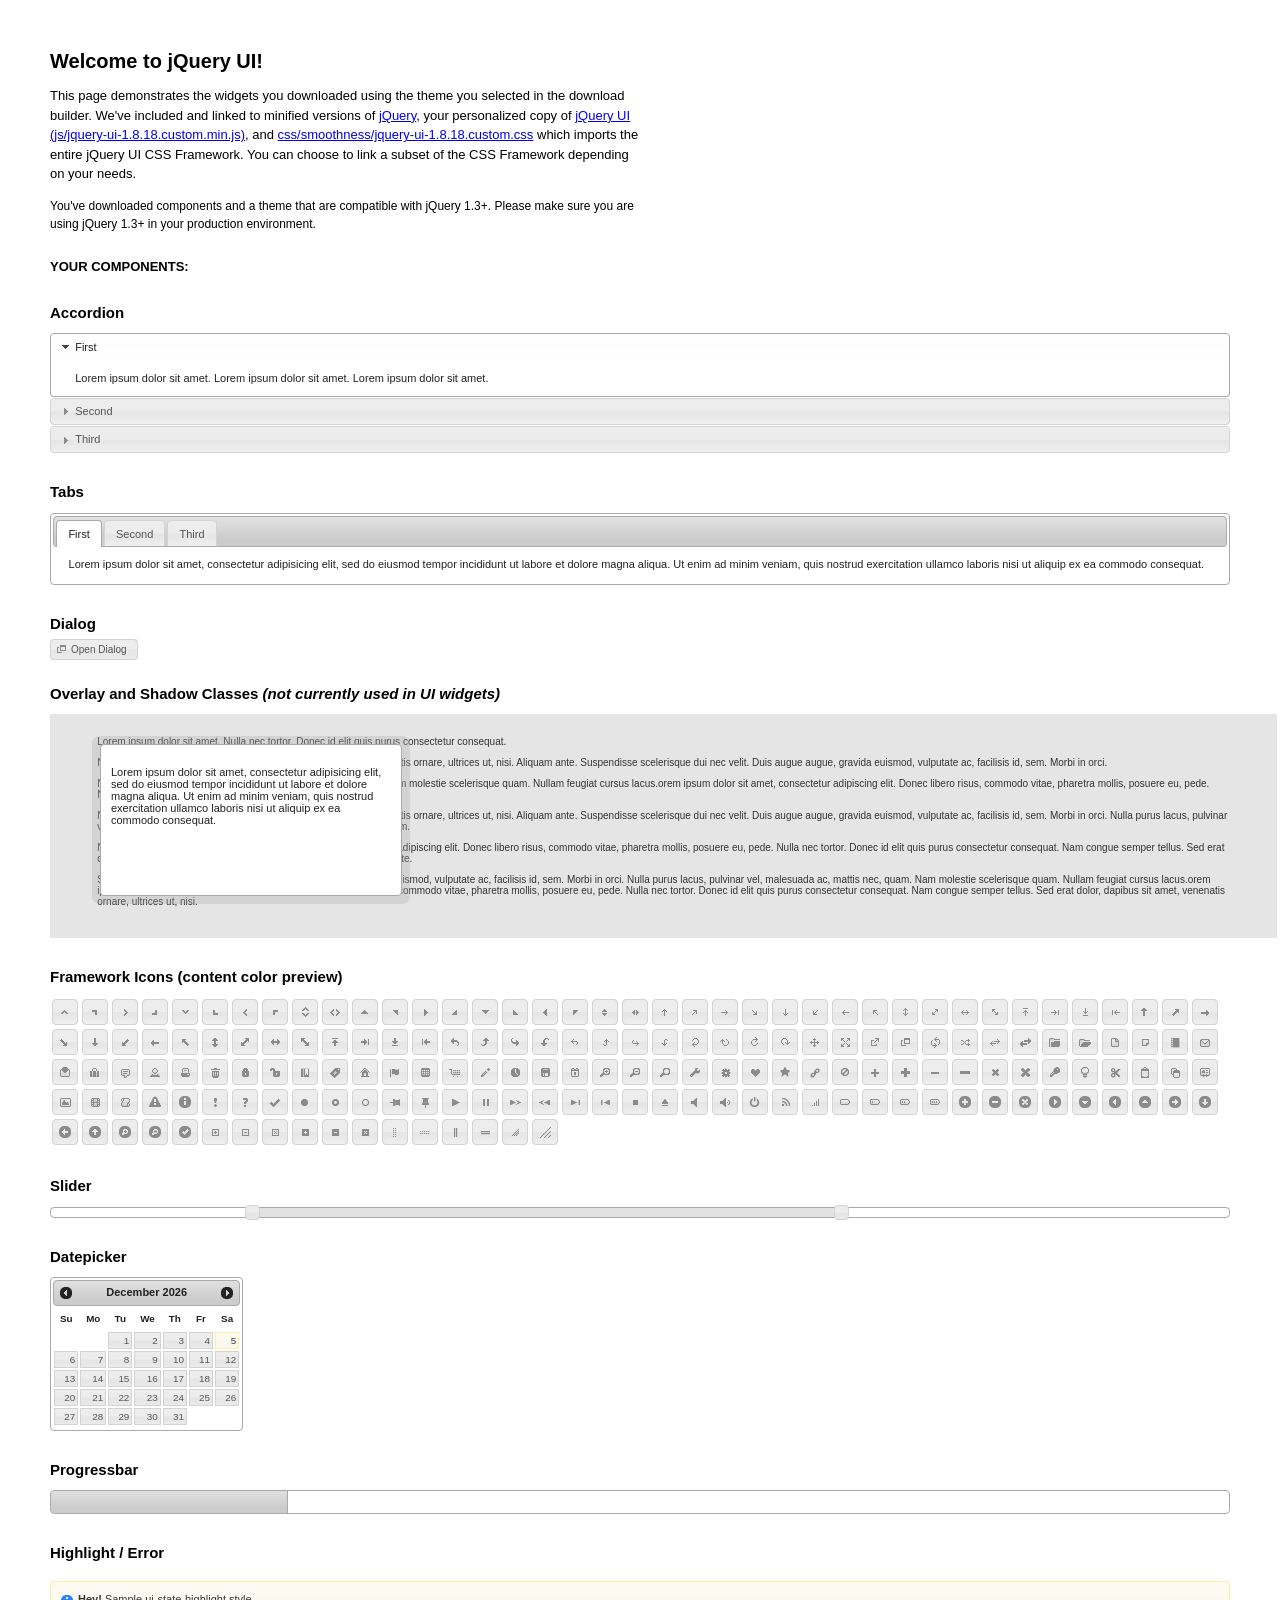
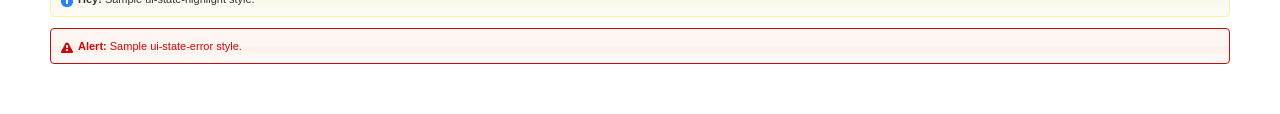
<file: jquery-ui-1.8.18.custom/index.html>
<!DOCTYPE html>

<html>

	<head>

		<meta http-equiv="Content-Type" content="text/html; charset=iso-8859-1" />

		<title>jQuery UI Example Page</title>

		<link type="text/css" href="css/smoothness/jquery-ui-1.8.18.custom.css" rel="stylesheet" />	

		<script type="text/javascript" src="js/jquery-1.7.1.min.js"></script>

		<script type="text/javascript" src="js/jquery-ui-1.8.18.custom.min.js"></script>

		<script type="text/javascript">

			$(function(){



				// Accordion

				$("#accordion").accordion({ header: "h3" });

	

				// Tabs

				$('#tabs').tabs();

	



				// Dialog			

				$('#dialog').dialog({

					autoOpen: false,

					width: 600,

					buttons: {

						"Ok": function() { 

							$(this).dialog("close"); 

						}, 

						"Cancel": function() { 

							$(this).dialog("close"); 

						} 

					}

				});

				

				// Dialog Link

				$('#dialog_link').click(function(){

					$('#dialog').dialog('open');

					return false;

				});



				// Datepicker

				$('#datepicker').datepicker({

					inline: true

				});

				

				// Slider

				$('#slider').slider({

					range: true,

					values: [17, 67]

				});

				

				// Progressbar

				$("#progressbar").progressbar({

					value: 20 

				});

				

				//hover states on the static widgets

				$('#dialog_link, ul#icons li').hover(

					function() { $(this).addClass('ui-state-hover'); }, 

					function() { $(this).removeClass('ui-state-hover'); }

				);

				

			});

		</script>

		<style type="text/css">

			/*demo page css*/

			body{ font: 62.5% "Trebuchet MS", sans-serif; margin: 50px;}

			.demoHeaders { margin-top: 2em; }

			#dialog_link {padding: .4em 1em .4em 20px;text-decoration: none;position: relative;}

			#dialog_link span.ui-icon {margin: 0 5px 0 0;position: absolute;left: .2em;top: 50%;margin-top: -8px;}

			ul#icons {margin: 0; padding: 0;}

			ul#icons li {margin: 2px; position: relative; padding: 4px 0; cursor: pointer; float: left;  list-style: none;}

			ul#icons span.ui-icon {float: left; margin: 0 4px;}

		</style>	

	</head>

	<body>

	<h1>Welcome to jQuery UI!</h1>

	<p style="font-size: 1.3em; line-height: 1.5; margin: 1em 0; width: 50%;">This page demonstrates the widgets you downloaded using the theme you selected in the download builder. We've included and linked to minified versions of <a href="js/jquery-1.7.1.min.js">jQuery</a>, your personalized copy of <a href="js/jquery-ui-1.8.18.custom.min.js">jQuery UI (js/jquery-ui-1.8.18.custom.min.js)</a>, and <a href="css/smoothness/jquery-ui-1.8.18.custom.css">css/smoothness/jquery-ui-1.8.18.custom.css</a> which imports the entire jQuery UI CSS Framework. You can choose to link a subset of the CSS Framework depending on your needs. </p>

	<p style="font-size: 1.2em; line-height: 1.5; margin: 1em 0; width: 50%;">You've downloaded components and a theme that are compatible with jQuery 1.3+. Please make sure you are using jQuery 1.3+ in your production environment.</p>	



	<p style="font-weight: bold; margin: 2em 0 1em; font-size: 1.3em;">YOUR COMPONENTS:</p>

		

		<!-- Accordion -->

		<h2 class="demoHeaders">Accordion</h2>

		<div id="accordion">

			<div>

				<h3><a href="#">First</a></h3>

				<div>Lorem ipsum dolor sit amet. Lorem ipsum dolor sit amet. Lorem ipsum dolor sit amet.</div>

			</div>

			<div>

				<h3><a href="#">Second</a></h3>

				<div>Phasellus mattis tincidunt nibh.</div>

			</div>

			<div>

				<h3><a href="#">Third</a></h3>

				<div>Nam dui erat, auctor a, dignissim quis.</div>

			</div>

		</div>

	

		<!-- Tabs -->

		<h2 class="demoHeaders">Tabs</h2>

		<div id="tabs">

			<ul>

				<li><a href="#tabs-1">First</a></li>

				<li><a href="#tabs-2">Second</a></li>

				<li><a href="#tabs-3">Third</a></li>

			</ul>

			<div id="tabs-1">Lorem ipsum dolor sit amet, consectetur adipisicing elit, sed do eiusmod tempor incididunt ut labore et dolore magna aliqua. Ut enim ad minim veniam, quis nostrud exercitation ullamco laboris nisi ut aliquip ex ea commodo consequat.</div>

			<div id="tabs-2">Phasellus mattis tincidunt nibh. Cras orci urna, blandit id, pretium vel, aliquet ornare, felis. Maecenas scelerisque sem non nisl. Fusce sed lorem in enim dictum bibendum.</div>

			<div id="tabs-3">Nam dui erat, auctor a, dignissim quis, sollicitudin eu, felis. Pellentesque nisi urna, interdum eget, sagittis et, consequat vestibulum, lacus. Mauris porttitor ullamcorper augue.</div>

		</div>

	

		<!-- Dialog NOTE: Dialog is not generated by UI in this demo so it can be visually styled in themeroller-->

		<h2 class="demoHeaders">Dialog</h2>

		<p><a href="#" id="dialog_link" class="ui-state-default ui-corner-all"><span class="ui-icon ui-icon-newwin"></span>Open Dialog</a></p>

		

		

		<h2 class="demoHeaders">Overlay and Shadow Classes <em>(not currently used in UI widgets)</em></h2>

		<div style="position: relative; width: 96%; height: 200px; padding:1% 4%; overflow:hidden;" class="fakewindowcontain">

			<p>Lorem ipsum dolor sit amet,  Nulla nec tortor. Donec id elit quis purus consectetur consequat. </p><p>Nam congue semper tellus. Sed erat dolor, dapibus sit amet, venenatis ornare, ultrices ut, nisi. Aliquam ante. Suspendisse scelerisque dui nec velit. Duis augue augue, gravida euismod, vulputate ac, facilisis id, sem. Morbi in orci. </p><p>Nulla purus lacus, pulvinar vel, malesuada ac, mattis nec, quam. Nam molestie scelerisque quam. Nullam feugiat cursus lacus.orem ipsum dolor sit amet, consectetur adipiscing elit. Donec libero risus, commodo vitae, pharetra mollis, posuere eu, pede. Nulla nec tortor. Donec id elit quis purus consectetur consequat. </p><p>Nam congue semper tellus. Sed erat dolor, dapibus sit amet, venenatis ornare, ultrices ut, nisi. Aliquam ante. Suspendisse scelerisque dui nec velit. Duis augue augue, gravida euismod, vulputate ac, facilisis id, sem. Morbi in orci. Nulla purus lacus, pulvinar vel, malesuada ac, mattis nec, quam. Nam molestie scelerisque quam. </p><p>Nullam feugiat cursus lacus.orem ipsum dolor sit amet, consectetur adipiscing elit. Donec libero risus, commodo vitae, pharetra mollis, posuere eu, pede. Nulla nec tortor. Donec id elit quis purus consectetur consequat. Nam congue semper tellus. Sed erat dolor, dapibus sit amet, venenatis ornare, ultrices ut, nisi. Aliquam ante. </p><p>Suspendisse scelerisque dui nec velit. Duis augue augue, gravida euismod, vulputate ac, facilisis id, sem. Morbi in orci. Nulla purus lacus, pulvinar vel, malesuada ac, mattis nec, quam. Nam molestie scelerisque quam. Nullam feugiat cursus lacus.orem ipsum dolor sit amet, consectetur adipiscing elit. Donec libero risus, commodo vitae, pharetra mollis, posuere eu, pede. Nulla nec tortor. Donec id elit quis purus consectetur consequat. Nam congue semper tellus. Sed erat dolor, dapibus sit amet, venenatis ornare, ultrices ut, nisi. </p>

			

			<!-- ui-dialog -->

			<div class="ui-overlay"><div class="ui-widget-overlay"></div><div class="ui-widget-shadow ui-corner-all" style="width: 302px; height: 152px; position: absolute; left: 50px; top: 30px;"></div></div>

			<div style="position: absolute; width: 280px; height: 130px;left: 50px; top: 30px; padding: 10px;" class="ui-widget ui-widget-content ui-corner-all">

				<div class="ui-dialog-content ui-widget-content" style="background: none; border: 0;">

					<p>Lorem ipsum dolor sit amet, consectetur adipisicing elit, sed do eiusmod tempor incididunt ut labore et dolore magna aliqua. Ut enim ad minim veniam, quis nostrud exercitation ullamco laboris nisi ut aliquip ex ea commodo consequat.</p>

				</div>

			</div>

		

		</div>



		

		<!-- ui-dialog -->

		<div id="dialog" title="Dialog Title">

			<p>Lorem ipsum dolor sit amet, consectetur adipisicing elit, sed do eiusmod tempor incididunt ut labore et dolore magna aliqua. Ut enim ad minim veniam, quis nostrud exercitation ullamco laboris nisi ut aliquip ex ea commodo consequat.</p>

		</div>

			

				

				

		<h2 class="demoHeaders">Framework Icons (content color preview)</h2>

		<ul id="icons" class="ui-widget ui-helper-clearfix">

		

		<li class="ui-state-default ui-corner-all" title=".ui-icon-carat-1-n"><span class="ui-icon ui-icon-carat-1-n"></span></li>

		<li class="ui-state-default ui-corner-all" title=".ui-icon-carat-1-ne"><span class="ui-icon ui-icon-carat-1-ne"></span></li>

		<li class="ui-state-default ui-corner-all" title=".ui-icon-carat-1-e"><span class="ui-icon ui-icon-carat-1-e"></span></li>

		

		<li class="ui-state-default ui-corner-all" title=".ui-icon-carat-1-se"><span class="ui-icon ui-icon-carat-1-se"></span></li>

		<li class="ui-state-default ui-corner-all" title=".ui-icon-carat-1-s"><span class="ui-icon ui-icon-carat-1-s"></span></li>

		<li class="ui-state-default ui-corner-all" title=".ui-icon-carat-1-sw"><span class="ui-icon ui-icon-carat-1-sw"></span></li>

		<li class="ui-state-default ui-corner-all" title=".ui-icon-carat-1-w"><span class="ui-icon ui-icon-carat-1-w"></span></li>

		<li class="ui-state-default ui-corner-all" title=".ui-icon-carat-1-nw"><span class="ui-icon ui-icon-carat-1-nw"></span></li>

		<li class="ui-state-default ui-corner-all" title=".ui-icon-carat-2-n-s"><span class="ui-icon ui-icon-carat-2-n-s"></span></li>

		<li class="ui-state-default ui-corner-all" title=".ui-icon-carat-2-e-w"><span class="ui-icon ui-icon-carat-2-e-w"></span></li>

		<li class="ui-state-default ui-corner-all" title=".ui-icon-triangle-1-n"><span class="ui-icon ui-icon-triangle-1-n"></span></li>

		<li class="ui-state-default ui-corner-all" title=".ui-icon-triangle-1-ne"><span class="ui-icon ui-icon-triangle-1-ne"></span></li>

		

		<li class="ui-state-default ui-corner-all" title=".ui-icon-triangle-1-e"><span class="ui-icon ui-icon-triangle-1-e"></span></li>

		<li class="ui-state-default ui-corner-all" title=".ui-icon-triangle-1-se"><span class="ui-icon ui-icon-triangle-1-se"></span></li>

		<li class="ui-state-default ui-corner-all" title=".ui-icon-triangle-1-s"><span class="ui-icon ui-icon-triangle-1-s"></span></li>

		<li class="ui-state-default ui-corner-all" title=".ui-icon-triangle-1-sw"><span class="ui-icon ui-icon-triangle-1-sw"></span></li>

		<li class="ui-state-default ui-corner-all" title=".ui-icon-triangle-1-w"><span class="ui-icon ui-icon-triangle-1-w"></span></li>

		<li class="ui-state-default ui-corner-all" title=".ui-icon-triangle-1-nw"><span class="ui-icon ui-icon-triangle-1-nw"></span></li>

		<li class="ui-state-default ui-corner-all" title=".ui-icon-triangle-2-n-s"><span class="ui-icon ui-icon-triangle-2-n-s"></span></li>

		<li class="ui-state-default ui-corner-all" title=".ui-icon-triangle-2-e-w"><span class="ui-icon ui-icon-triangle-2-e-w"></span></li>

		<li class="ui-state-default ui-corner-all" title=".ui-icon-arrow-1-n"><span class="ui-icon ui-icon-arrow-1-n"></span></li>

		

		<li class="ui-state-default ui-corner-all" title=".ui-icon-arrow-1-ne"><span class="ui-icon ui-icon-arrow-1-ne"></span></li>

		<li class="ui-state-default ui-corner-all" title=".ui-icon-arrow-1-e"><span class="ui-icon ui-icon-arrow-1-e"></span></li>

		<li class="ui-state-default ui-corner-all" title=".ui-icon-arrow-1-se"><span class="ui-icon ui-icon-arrow-1-se"></span></li>

		<li class="ui-state-default ui-corner-all" title=".ui-icon-arrow-1-s"><span class="ui-icon ui-icon-arrow-1-s"></span></li>

		<li class="ui-state-default ui-corner-all" title=".ui-icon-arrow-1-sw"><span class="ui-icon ui-icon-arrow-1-sw"></span></li>

		<li class="ui-state-default ui-corner-all" title=".ui-icon-arrow-1-w"><span class="ui-icon ui-icon-arrow-1-w"></span></li>

		<li class="ui-state-default ui-corner-all" title=".ui-icon-arrow-1-nw"><span class="ui-icon ui-icon-arrow-1-nw"></span></li>

		<li class="ui-state-default ui-corner-all" title=".ui-icon-arrow-2-n-s"><span class="ui-icon ui-icon-arrow-2-n-s"></span></li>

		<li class="ui-state-default ui-corner-all" title=".ui-icon-arrow-2-ne-sw"><span class="ui-icon ui-icon-arrow-2-ne-sw"></span></li>

		

		<li class="ui-state-default ui-corner-all" title=".ui-icon-arrow-2-e-w"><span class="ui-icon ui-icon-arrow-2-e-w"></span></li>

		<li class="ui-state-default ui-corner-all" title=".ui-icon-arrow-2-se-nw"><span class="ui-icon ui-icon-arrow-2-se-nw"></span></li>

		<li class="ui-state-default ui-corner-all" title=".ui-icon-arrowstop-1-n"><span class="ui-icon ui-icon-arrowstop-1-n"></span></li>

		<li class="ui-state-default ui-corner-all" title=".ui-icon-arrowstop-1-e"><span class="ui-icon ui-icon-arrowstop-1-e"></span></li>

		<li class="ui-state-default ui-corner-all" title=".ui-icon-arrowstop-1-s"><span class="ui-icon ui-icon-arrowstop-1-s"></span></li>

		<li class="ui-state-default ui-corner-all" title=".ui-icon-arrowstop-1-w"><span class="ui-icon ui-icon-arrowstop-1-w"></span></li>

		<li class="ui-state-default ui-corner-all" title=".ui-icon-arrowthick-1-n"><span class="ui-icon ui-icon-arrowthick-1-n"></span></li>

		<li class="ui-state-default ui-corner-all" title=".ui-icon-arrowthick-1-ne"><span class="ui-icon ui-icon-arrowthick-1-ne"></span></li>

		<li class="ui-state-default ui-corner-all" title=".ui-icon-arrowthick-1-e"><span class="ui-icon ui-icon-arrowthick-1-e"></span></li>

		

		<li class="ui-state-default ui-corner-all" title=".ui-icon-arrowthick-1-se"><span class="ui-icon ui-icon-arrowthick-1-se"></span></li>

		<li class="ui-state-default ui-corner-all" title=".ui-icon-arrowthick-1-s"><span class="ui-icon ui-icon-arrowthick-1-s"></span></li>

		<li class="ui-state-default ui-corner-all" title=".ui-icon-arrowthick-1-sw"><span class="ui-icon ui-icon-arrowthick-1-sw"></span></li>

		<li class="ui-state-default ui-corner-all" title=".ui-icon-arrowthick-1-w"><span class="ui-icon ui-icon-arrowthick-1-w"></span></li>

		<li class="ui-state-default ui-corner-all" title=".ui-icon-arrowthick-1-nw"><span class="ui-icon ui-icon-arrowthick-1-nw"></span></li>

		<li class="ui-state-default ui-corner-all" title=".ui-icon-arrowthick-2-n-s"><span class="ui-icon ui-icon-arrowthick-2-n-s"></span></li>

		<li class="ui-state-default ui-corner-all" title=".ui-icon-arrowthick-2-ne-sw"><span class="ui-icon ui-icon-arrowthick-2-ne-sw"></span></li>

		<li class="ui-state-default ui-corner-all" title=".ui-icon-arrowthick-2-e-w"><span class="ui-icon ui-icon-arrowthick-2-e-w"></span></li>

		<li class="ui-state-default ui-corner-all" title=".ui-icon-arrowthick-2-se-nw"><span class="ui-icon ui-icon-arrowthick-2-se-nw"></span></li>

		

		<li class="ui-state-default ui-corner-all" title=".ui-icon-arrowthickstop-1-n"><span class="ui-icon ui-icon-arrowthickstop-1-n"></span></li>

		<li class="ui-state-default ui-corner-all" title=".ui-icon-arrowthickstop-1-e"><span class="ui-icon ui-icon-arrowthickstop-1-e"></span></li>

		<li class="ui-state-default ui-corner-all" title=".ui-icon-arrowthickstop-1-s"><span class="ui-icon ui-icon-arrowthickstop-1-s"></span></li>

		<li class="ui-state-default ui-corner-all" title=".ui-icon-arrowthickstop-1-w"><span class="ui-icon ui-icon-arrowthickstop-1-w"></span></li>

		<li class="ui-state-default ui-corner-all" title=".ui-icon-arrowreturnthick-1-w"><span class="ui-icon ui-icon-arrowreturnthick-1-w"></span></li>

		<li class="ui-state-default ui-corner-all" title=".ui-icon-arrowreturnthick-1-n"><span class="ui-icon ui-icon-arrowreturnthick-1-n"></span></li>

		<li class="ui-state-default ui-corner-all" title=".ui-icon-arrowreturnthick-1-e"><span class="ui-icon ui-icon-arrowreturnthick-1-e"></span></li>

		<li class="ui-state-default ui-corner-all" title=".ui-icon-arrowreturnthick-1-s"><span class="ui-icon ui-icon-arrowreturnthick-1-s"></span></li>

		<li class="ui-state-default ui-corner-all" title=".ui-icon-arrowreturn-1-w"><span class="ui-icon ui-icon-arrowreturn-1-w"></span></li>

		

		<li class="ui-state-default ui-corner-all" title=".ui-icon-arrowreturn-1-n"><span class="ui-icon ui-icon-arrowreturn-1-n"></span></li>

		<li class="ui-state-default ui-corner-all" title=".ui-icon-arrowreturn-1-e"><span class="ui-icon ui-icon-arrowreturn-1-e"></span></li>

		<li class="ui-state-default ui-corner-all" title=".ui-icon-arrowreturn-1-s"><span class="ui-icon ui-icon-arrowreturn-1-s"></span></li>

		<li class="ui-state-default ui-corner-all" title=".ui-icon-arrowrefresh-1-w"><span class="ui-icon ui-icon-arrowrefresh-1-w"></span></li>

		<li class="ui-state-default ui-corner-all" title=".ui-icon-arrowrefresh-1-n"><span class="ui-icon ui-icon-arrowrefresh-1-n"></span></li>

		<li class="ui-state-default ui-corner-all" title=".ui-icon-arrowrefresh-1-e"><span class="ui-icon ui-icon-arrowrefresh-1-e"></span></li>

		<li class="ui-state-default ui-corner-all" title=".ui-icon-arrowrefresh-1-s"><span class="ui-icon ui-icon-arrowrefresh-1-s"></span></li>

		<li class="ui-state-default ui-corner-all" title=".ui-icon-arrow-4"><span class="ui-icon ui-icon-arrow-4"></span></li>

		<li class="ui-state-default ui-corner-all" title=".ui-icon-arrow-4-diag"><span class="ui-icon ui-icon-arrow-4-diag"></span></li>

		

		<li class="ui-state-default ui-corner-all" title=".ui-icon-extlink"><span class="ui-icon ui-icon-extlink"></span></li>

		<li class="ui-state-default ui-corner-all" title=".ui-icon-newwin"><span class="ui-icon ui-icon-newwin"></span></li>

		<li class="ui-state-default ui-corner-all" title=".ui-icon-refresh"><span class="ui-icon ui-icon-refresh"></span></li>

		<li class="ui-state-default ui-corner-all" title=".ui-icon-shuffle"><span class="ui-icon ui-icon-shuffle"></span></li>

		<li class="ui-state-default ui-corner-all" title=".ui-icon-transfer-e-w"><span class="ui-icon ui-icon-transfer-e-w"></span></li>

		<li class="ui-state-default ui-corner-all" title=".ui-icon-transferthick-e-w"><span class="ui-icon ui-icon-transferthick-e-w"></span></li>

		<li class="ui-state-default ui-corner-all" title=".ui-icon-folder-collapsed"><span class="ui-icon ui-icon-folder-collapsed"></span></li>

		<li class="ui-state-default ui-corner-all" title=".ui-icon-folder-open"><span class="ui-icon ui-icon-folder-open"></span></li>

		<li class="ui-state-default ui-corner-all" title=".ui-icon-document"><span class="ui-icon ui-icon-document"></span></li>

		

		<li class="ui-state-default ui-corner-all" title=".ui-icon-document-b"><span class="ui-icon ui-icon-document-b"></span></li>

		<li class="ui-state-default ui-corner-all" title=".ui-icon-note"><span class="ui-icon ui-icon-note"></span></li>

		<li class="ui-state-default ui-corner-all" title=".ui-icon-mail-closed"><span class="ui-icon ui-icon-mail-closed"></span></li>

		<li class="ui-state-default ui-corner-all" title=".ui-icon-mail-open"><span class="ui-icon ui-icon-mail-open"></span></li>

		<li class="ui-state-default ui-corner-all" title=".ui-icon-suitcase"><span class="ui-icon ui-icon-suitcase"></span></li>

		<li class="ui-state-default ui-corner-all" title=".ui-icon-comment"><span class="ui-icon ui-icon-comment"></span></li>

		<li class="ui-state-default ui-corner-all" title=".ui-icon-person"><span class="ui-icon ui-icon-person"></span></li>

		<li class="ui-state-default ui-corner-all" title=".ui-icon-print"><span class="ui-icon ui-icon-print"></span></li>

		<li class="ui-state-default ui-corner-all" title=".ui-icon-trash"><span class="ui-icon ui-icon-trash"></span></li>

		

		<li class="ui-state-default ui-corner-all" title=".ui-icon-locked"><span class="ui-icon ui-icon-locked"></span></li>

		<li class="ui-state-default ui-corner-all" title=".ui-icon-unlocked"><span class="ui-icon ui-icon-unlocked"></span></li>

		<li class="ui-state-default ui-corner-all" title=".ui-icon-bookmark"><span class="ui-icon ui-icon-bookmark"></span></li>

		<li class="ui-state-default ui-corner-all" title=".ui-icon-tag"><span class="ui-icon ui-icon-tag"></span></li>

		<li class="ui-state-default ui-corner-all" title=".ui-icon-home"><span class="ui-icon ui-icon-home"></span></li>

		<li class="ui-state-default ui-corner-all" title=".ui-icon-flag"><span class="ui-icon ui-icon-flag"></span></li>

		<li class="ui-state-default ui-corner-all" title=".ui-icon-calculator"><span class="ui-icon ui-icon-calculator"></span></li>

		<li class="ui-state-default ui-corner-all" title=".ui-icon-cart"><span class="ui-icon ui-icon-cart"></span></li>

		<li class="ui-state-default ui-corner-all" title=".ui-icon-pencil"><span class="ui-icon ui-icon-pencil"></span></li>

		

		<li class="ui-state-default ui-corner-all" title=".ui-icon-clock"><span class="ui-icon ui-icon-clock"></span></li>

		<li class="ui-state-default ui-corner-all" title=".ui-icon-disk"><span class="ui-icon ui-icon-disk"></span></li>

		<li class="ui-state-default ui-corner-all" title=".ui-icon-calendar"><span class="ui-icon ui-icon-calendar"></span></li>

		<li class="ui-state-default ui-corner-all" title=".ui-icon-zoomin"><span class="ui-icon ui-icon-zoomin"></span></li>

		<li class="ui-state-default ui-corner-all" title=".ui-icon-zoomout"><span class="ui-icon ui-icon-zoomout"></span></li>

		<li class="ui-state-default ui-corner-all" title=".ui-icon-search"><span class="ui-icon ui-icon-search"></span></li>

		<li class="ui-state-default ui-corner-all" title=".ui-icon-wrench"><span class="ui-icon ui-icon-wrench"></span></li>

		<li class="ui-state-default ui-corner-all" title=".ui-icon-gear"><span class="ui-icon ui-icon-gear"></span></li>

		<li class="ui-state-default ui-corner-all" title=".ui-icon-heart"><span class="ui-icon ui-icon-heart"></span></li>

		

		<li class="ui-state-default ui-corner-all" title=".ui-icon-star"><span class="ui-icon ui-icon-star"></span></li>

		<li class="ui-state-default ui-corner-all" title=".ui-icon-link"><span class="ui-icon ui-icon-link"></span></li>

		<li class="ui-state-default ui-corner-all" title=".ui-icon-cancel"><span class="ui-icon ui-icon-cancel"></span></li>

		<li class="ui-state-default ui-corner-all" title=".ui-icon-plus"><span class="ui-icon ui-icon-plus"></span></li>

		<li class="ui-state-default ui-corner-all" title=".ui-icon-plusthick"><span class="ui-icon ui-icon-plusthick"></span></li>

		<li class="ui-state-default ui-corner-all" title=".ui-icon-minus"><span class="ui-icon ui-icon-minus"></span></li>

		<li class="ui-state-default ui-corner-all" title=".ui-icon-minusthick"><span class="ui-icon ui-icon-minusthick"></span></li>

		<li class="ui-state-default ui-corner-all" title=".ui-icon-close"><span class="ui-icon ui-icon-close"></span></li>

		<li class="ui-state-default ui-corner-all" title=".ui-icon-closethick"><span class="ui-icon ui-icon-closethick"></span></li>

		

		<li class="ui-state-default ui-corner-all" title=".ui-icon-key"><span class="ui-icon ui-icon-key"></span></li>

		<li class="ui-state-default ui-corner-all" title=".ui-icon-lightbulb"><span class="ui-icon ui-icon-lightbulb"></span></li>

		<li class="ui-state-default ui-corner-all" title=".ui-icon-scissors"><span class="ui-icon ui-icon-scissors"></span></li>

		<li class="ui-state-default ui-corner-all" title=".ui-icon-clipboard"><span class="ui-icon ui-icon-clipboard"></span></li>

		<li class="ui-state-default ui-corner-all" title=".ui-icon-copy"><span class="ui-icon ui-icon-copy"></span></li>

		<li class="ui-state-default ui-corner-all" title=".ui-icon-contact"><span class="ui-icon ui-icon-contact"></span></li>

		<li class="ui-state-default ui-corner-all" title=".ui-icon-image"><span class="ui-icon ui-icon-image"></span></li>

		<li class="ui-state-default ui-corner-all" title=".ui-icon-video"><span class="ui-icon ui-icon-video"></span></li>

		<li class="ui-state-default ui-corner-all" title=".ui-icon-script"><span class="ui-icon ui-icon-script"></span></li>

		<li class="ui-state-default ui-corner-all" title=".ui-icon-alert"><span class="ui-icon ui-icon-alert"></span></li>

		

		<li class="ui-state-default ui-corner-all" title=".ui-icon-info"><span class="ui-icon ui-icon-info"></span></li>

		<li class="ui-state-default ui-corner-all" title=".ui-icon-notice"><span class="ui-icon ui-icon-notice"></span></li>

		<li class="ui-state-default ui-corner-all" title=".ui-icon-help"><span class="ui-icon ui-icon-help"></span></li>

		<li class="ui-state-default ui-corner-all" title=".ui-icon-check"><span class="ui-icon ui-icon-check"></span></li>

		<li class="ui-state-default ui-corner-all" title=".ui-icon-bullet"><span class="ui-icon ui-icon-bullet"></span></li>

		<li class="ui-state-default ui-corner-all" title=".ui-icon-radio-off"><span class="ui-icon ui-icon-radio-off"></span></li>

		<li class="ui-state-default ui-corner-all" title=".ui-icon-radio-on"><span class="ui-icon ui-icon-radio-on"></span></li>

		<li class="ui-state-default ui-corner-all" title=".ui-icon-pin-w"><span class="ui-icon ui-icon-pin-w"></span></li>

		<li class="ui-state-default ui-corner-all" title=".ui-icon-pin-s"><span class="ui-icon ui-icon-pin-s"></span></li>

		<li class="ui-state-default ui-corner-all" title=".ui-icon-play"><span class="ui-icon ui-icon-play"></span></li>

		<li class="ui-state-default ui-corner-all" title=".ui-icon-pause"><span class="ui-icon ui-icon-pause"></span></li>

		

		<li class="ui-state-default ui-corner-all" title=".ui-icon-seek-next"><span class="ui-icon ui-icon-seek-next"></span></li>

		<li class="ui-state-default ui-corner-all" title=".ui-icon-seek-prev"><span class="ui-icon ui-icon-seek-prev"></span></li>

		<li class="ui-state-default ui-corner-all" title=".ui-icon-seek-end"><span class="ui-icon ui-icon-seek-end"></span></li>

		<li class="ui-state-default ui-corner-all" title=".ui-icon-seek-first"><span class="ui-icon ui-icon-seek-first"></span></li>

		<li class="ui-state-default ui-corner-all" title=".ui-icon-stop"><span class="ui-icon ui-icon-stop"></span></li>

		<li class="ui-state-default ui-corner-all" title=".ui-icon-eject"><span class="ui-icon ui-icon-eject"></span></li>

		<li class="ui-state-default ui-corner-all" title=".ui-icon-volume-off"><span class="ui-icon ui-icon-volume-off"></span></li>

		<li class="ui-state-default ui-corner-all" title=".ui-icon-volume-on"><span class="ui-icon ui-icon-volume-on"></span></li>

		<li class="ui-state-default ui-corner-all" title=".ui-icon-power"><span class="ui-icon ui-icon-power"></span></li>

		

		<li class="ui-state-default ui-corner-all" title=".ui-icon-signal-diag"><span class="ui-icon ui-icon-signal-diag"></span></li>

		<li class="ui-state-default ui-corner-all" title=".ui-icon-signal"><span class="ui-icon ui-icon-signal"></span></li>

		<li class="ui-state-default ui-corner-all" title=".ui-icon-battery-0"><span class="ui-icon ui-icon-battery-0"></span></li>

		<li class="ui-state-default ui-corner-all" title=".ui-icon-battery-1"><span class="ui-icon ui-icon-battery-1"></span></li>

		<li class="ui-state-default ui-corner-all" title=".ui-icon-battery-2"><span class="ui-icon ui-icon-battery-2"></span></li>

		<li class="ui-state-default ui-corner-all" title=".ui-icon-battery-3"><span class="ui-icon ui-icon-battery-3"></span></li>

		<li class="ui-state-default ui-corner-all" title=".ui-icon-circle-plus"><span class="ui-icon ui-icon-circle-plus"></span></li>

		<li class="ui-state-default ui-corner-all" title=".ui-icon-circle-minus"><span class="ui-icon ui-icon-circle-minus"></span></li>

		<li class="ui-state-default ui-corner-all" title=".ui-icon-circle-close"><span class="ui-icon ui-icon-circle-close"></span></li>

		

		<li class="ui-state-default ui-corner-all" title=".ui-icon-circle-triangle-e"><span class="ui-icon ui-icon-circle-triangle-e"></span></li>

		<li class="ui-state-default ui-corner-all" title=".ui-icon-circle-triangle-s"><span class="ui-icon ui-icon-circle-triangle-s"></span></li>

		<li class="ui-state-default ui-corner-all" title=".ui-icon-circle-triangle-w"><span class="ui-icon ui-icon-circle-triangle-w"></span></li>

		<li class="ui-state-default ui-corner-all" title=".ui-icon-circle-triangle-n"><span class="ui-icon ui-icon-circle-triangle-n"></span></li>

		<li class="ui-state-default ui-corner-all" title=".ui-icon-circle-arrow-e"><span class="ui-icon ui-icon-circle-arrow-e"></span></li>

		<li class="ui-state-default ui-corner-all" title=".ui-icon-circle-arrow-s"><span class="ui-icon ui-icon-circle-arrow-s"></span></li>

		<li class="ui-state-default ui-corner-all" title=".ui-icon-circle-arrow-w"><span class="ui-icon ui-icon-circle-arrow-w"></span></li>

		<li class="ui-state-default ui-corner-all" title=".ui-icon-circle-arrow-n"><span class="ui-icon ui-icon-circle-arrow-n"></span></li>

		<li class="ui-state-default ui-corner-all" title=".ui-icon-circle-zoomin"><span class="ui-icon ui-icon-circle-zoomin"></span></li>

		

		<li class="ui-state-default ui-corner-all" title=".ui-icon-circle-zoomout"><span class="ui-icon ui-icon-circle-zoomout"></span></li>

		<li class="ui-state-default ui-corner-all" title=".ui-icon-circle-check"><span class="ui-icon ui-icon-circle-check"></span></li>

		<li class="ui-state-default ui-corner-all" title=".ui-icon-circlesmall-plus"><span class="ui-icon ui-icon-circlesmall-plus"></span></li>

		<li class="ui-state-default ui-corner-all" title=".ui-icon-circlesmall-minus"><span class="ui-icon ui-icon-circlesmall-minus"></span></li>

		<li class="ui-state-default ui-corner-all" title=".ui-icon-circlesmall-close"><span class="ui-icon ui-icon-circlesmall-close"></span></li>

		<li class="ui-state-default ui-corner-all" title=".ui-icon-squaresmall-plus"><span class="ui-icon ui-icon-squaresmall-plus"></span></li>

		<li class="ui-state-default ui-corner-all" title=".ui-icon-squaresmall-minus"><span class="ui-icon ui-icon-squaresmall-minus"></span></li>

		<li class="ui-state-default ui-corner-all" title=".ui-icon-squaresmall-close"><span class="ui-icon ui-icon-squaresmall-close"></span></li>

		<li class="ui-state-default ui-corner-all" title=".ui-icon-grip-dotted-vertical"><span class="ui-icon ui-icon-grip-dotted-vertical"></span></li>

		

		<li class="ui-state-default ui-corner-all" title=".ui-icon-grip-dotted-horizontal"><span class="ui-icon ui-icon-grip-dotted-horizontal"></span></li>

		<li class="ui-state-default ui-corner-all" title=".ui-icon-grip-solid-vertical"><span class="ui-icon ui-icon-grip-solid-vertical"></span></li>

		<li class="ui-state-default ui-corner-all" title=".ui-icon-grip-solid-horizontal"><span class="ui-icon ui-icon-grip-solid-horizontal"></span></li>

		<li class="ui-state-default ui-corner-all" title=".ui-icon-gripsmall-diagonal-se"><span class="ui-icon ui-icon-gripsmall-diagonal-se"></span></li>

		<li class="ui-state-default ui-corner-all" title=".ui-icon-grip-diagonal-se"><span class="ui-icon ui-icon-grip-diagonal-se"></span></li>

		</ul>



	

		<!-- Slider -->

		<h2 class="demoHeaders">Slider</h2>

		<div id="slider"></div>

	

		<!-- Datepicker -->

		<h2 class="demoHeaders">Datepicker</h2>

		<div id="datepicker"></div>

	

		<!-- Progressbar -->

		<h2 class="demoHeaders">Progressbar</h2>	

		<div id="progressbar"></div>

			

		<!-- Highlight / Error -->

		<h2 class="demoHeaders">Highlight / Error</h2>

		<div class="ui-widget">

			<div class="ui-state-highlight ui-corner-all" style="margin-top: 20px; padding: 0 .7em;"> 

				<p><span class="ui-icon ui-icon-info" style="float: left; margin-right: .3em;"></span>

				<strong>Hey!</strong> Sample ui-state-highlight style.</p>

			</div>

		</div>

		<br/>

		<div class="ui-widget">

			<div class="ui-state-error ui-corner-all" style="padding: 0 .7em;"> 

				<p><span class="ui-icon ui-icon-alert" style="float: left; margin-right: .3em;"></span> 

				<strong>Alert:</strong> Sample ui-state-error style.</p>

			</div>

		</div>



	</body>

</html>
</file>
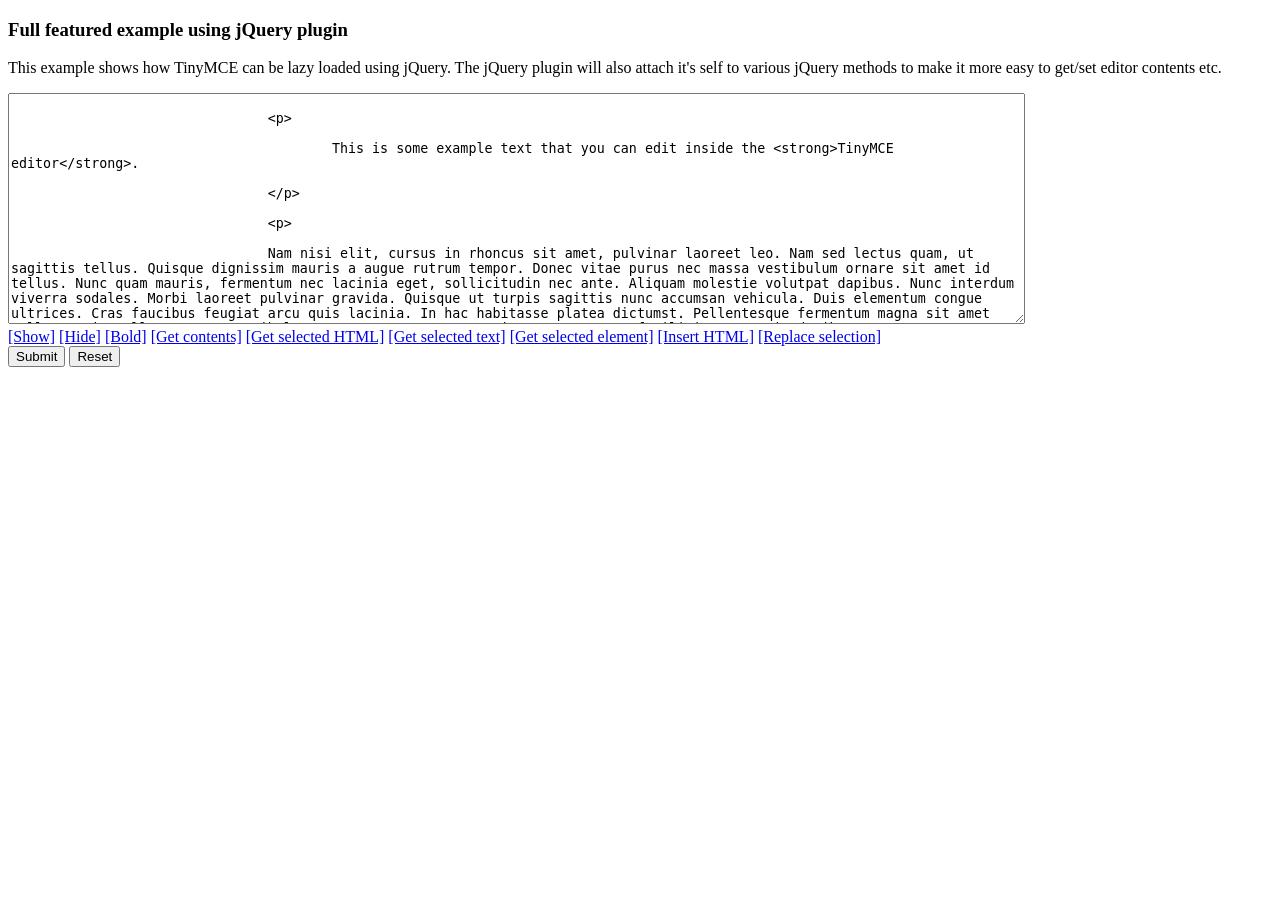
<file: tinymce/examples/index.html>
<!DOCTYPE html PUBLIC "-//W3C//DTD XHTML 1.0 Strict//EN" "http://www.w3.org/TR/xhtml1/DTD/xhtml1-strict.dtd">

<html xmlns="http://www.w3.org/1999/xhtml">

<head>

<title>Full featured example using jQuery plugin</title>



<!-- Load jQuery -->

<script type="text/javascript" src="http://www.google.com/jsapi"></script>

<script type="text/javascript">

	google.load("jquery", "1");

</script>



<!-- Load TinyMCE -->

<script type="text/javascript" src="../jscripts/tiny_mce/jquery.tinymce.js"></script>

<script type="text/javascript">

	$().ready(function() {

		$('textarea.tinymce').tinymce({

			// Location of TinyMCE script

			script_url : '../jscripts/tiny_mce/tiny_mce.js',



			// General options

			theme : "advanced",

			plugins : "autolink,lists,pagebreak,style,layer,table,save,advhr,advimage,advlink,emotions,iespell,inlinepopups,insertdatetime,preview,media,searchreplace,print,contextmenu,paste,directionality,fullscreen,noneditable,visualchars,nonbreaking,xhtmlxtras,template,advlist",



			// Theme options

			theme_advanced_buttons1 : "save,newdocument,|,bold,italic,underline,strikethrough,|,justifyleft,justifycenter,justifyright,justifyfull,styleselect,formatselect,fontselect,fontsizeselect",

			theme_advanced_buttons2 : "cut,copy,paste,pastetext,pasteword,|,search,replace,|,bullist,numlist,|,outdent,indent,blockquote,|,undo,redo,|,link,unlink,anchor,image,cleanup,help,code,|,insertdate,inserttime,preview,|,forecolor,backcolor",

			theme_advanced_buttons3 : "tablecontrols,|,hr,removeformat,visualaid,|,sub,sup,|,charmap,emotions,iespell,media,advhr,|,print,|,ltr,rtl,|,fullscreen",

			theme_advanced_buttons4 : "insertlayer,moveforward,movebackward,absolute,|,styleprops,|,cite,abbr,acronym,del,ins,attribs,|,visualchars,nonbreaking,template,pagebreak",

			theme_advanced_toolbar_location : "top",

			theme_advanced_toolbar_align : "left",

			theme_advanced_statusbar_location : "bottom",

			theme_advanced_resizing : true,



			// Example content CSS (should be your site CSS)

			content_css : "css/content.css",



			// Drop lists for link/image/media/template dialogs

			template_external_list_url : "lists/template_list.js",

			external_link_list_url : "lists/link_list.js",

			external_image_list_url : "lists/image_list.js",

			media_external_list_url : "lists/media_list.js",



			// Replace values for the template plugin

			template_replace_values : {

				username : "Some User",

				staffid : "991234"

			}

		});

	});

</script>

<!-- /TinyMCE -->



</head>

<body>



<form method="post" action="http://tinymce.moxiecode.com/dump.php?example=true">

	<div>

		<h3>Full featured example using jQuery plugin</h3>



		<p>

			This example shows how TinyMCE can be lazy loaded using jQuery. The jQuery plugin will also attach it's self to various jQuery methods to make it more easy to get/set editor contents etc.

		</p>



		<!-- Gets replaced with TinyMCE, remember HTML in a textarea should be encoded -->

		<div>

			<textarea id="elm1" name="elm1" rows="15" cols="80" style="width: 80%" class="tinymce">

				&lt;p&gt;

					This is some example text that you can edit inside the &lt;strong&gt;TinyMCE editor&lt;/strong&gt;.

				&lt;/p&gt;

				&lt;p&gt;

				Nam nisi elit, cursus in rhoncus sit amet, pulvinar laoreet leo. Nam sed lectus quam, ut sagittis tellus. Quisque dignissim mauris a augue rutrum tempor. Donec vitae purus nec massa vestibulum ornare sit amet id tellus. Nunc quam mauris, fermentum nec lacinia eget, sollicitudin nec ante. Aliquam molestie volutpat dapibus. Nunc interdum viverra sodales. Morbi laoreet pulvinar gravida. Quisque ut turpis sagittis nunc accumsan vehicula. Duis elementum congue ultrices. Cras faucibus feugiat arcu quis lacinia. In hac habitasse platea dictumst. Pellentesque fermentum magna sit amet tellus varius ullamcorper. Vestibulum at urna augue, eget varius neque. Fusce facilisis venenatis dapibus. Integer non sem at arcu euismod tempor nec sed nisl. Morbi ultricies, mauris ut ultricies adipiscing, felis odio condimentum massa, et luctus est nunc nec eros.

				&lt;/p&gt;

			</textarea>

		</div>



		<!-- Some integration calls -->

		<a href="javascript:;" onclick="$('#elm1').tinymce().show();return false;">[Show]</a>

		<a href="javascript:;" onclick="$('#elm1').tinymce().hide();return false;">[Hide]</a>

		<a href="javascript:;" onclick="$('#elm1').tinymce().execCommand('Bold');return false;">[Bold]</a>

		<a href="javascript:;" onclick="alert($('#elm1').html());return false;">[Get contents]</a>

		<a href="javascript:;" onclick="alert($('#elm1').tinymce().selection.getContent());return false;">[Get selected HTML]</a>

		<a href="javascript:;" onclick="alert($('#elm1').tinymce().selection.getContent({format : 'text'}));return false;">[Get selected text]</a>

		<a href="javascript:;" onclick="alert($('#elm1').tinymce().selection.getNode().nodeName);return false;">[Get selected element]</a>

		<a href="javascript:;" onclick="$('#elm1').tinymce().execCommand('mceInsertContent',false,'<b>Hello world!!</b>');return false;">[Insert HTML]</a>

		<a href="javascript:;" onclick="$('#elm1').tinymce().execCommand('mceReplaceContent',false,'<b>{$selection}</b>');return false;">[Replace selection]</a>



		<br />

		<input type="submit" name="save" value="Submit" />

		<input type="reset" name="reset" value="Reset" />

	</div>

</form>

<script type="text/javascript">

if (document.location.protocol == 'file:') {

	alert("The examples might not work properly on the local file system due to security settings in your browser. Please use a real webserver.");

}

</script>

</body>

</html>
</file>
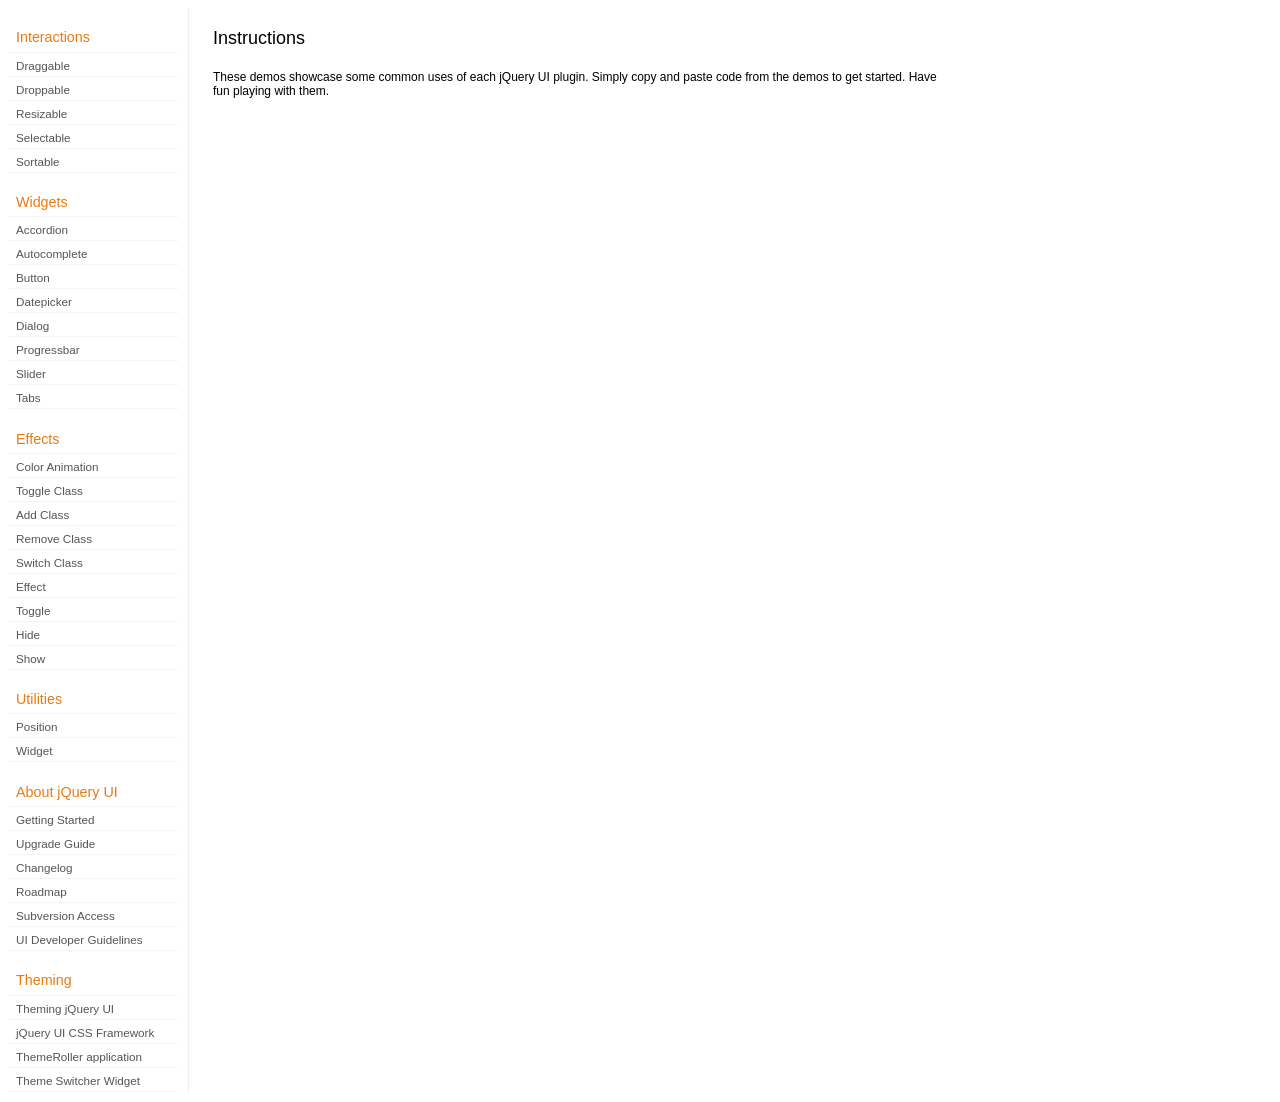
<file: jquery-ui-1.8.18.custom/development-bundle/demos/index.html>
<!DOCTYPE html>
<html lang="en">
<head>
	<meta charset="utf-8">
	<title>jQuery UI Demos</title>
	<link rel="stylesheet" href="../themes/base/jquery.ui.all.css">
	<link rel="stylesheet" href="demos.css">
	<script src="../jquery-1.7.1.js"></script>
	<script src="../external/jquery.bgiframe-2.1.2.js"></script>
	<script src="../ui/jquery.ui.core.js"></script>
	<script src="../ui/jquery.ui.widget.js"></script>
	<script src="../ui/jquery.ui.mouse.js"></script>
	<script src="../ui/jquery.ui.accordion.js"></script>
	<script src="../ui/jquery.ui.autocomplete.js"></script>
	<script src="../ui/jquery.ui.button.js"></script>
	<script src="../ui/jquery.ui.datepicker.js"></script>
	<script src="../ui/jquery.ui.dialog.js"></script>
	<script src="../ui/jquery.ui.draggable.js"></script>
	<script src="../ui/jquery.ui.droppable.js"></script>
	<script src="../ui/jquery.ui.position.js"></script>
	<script src="../ui/jquery.ui.progressbar.js"></script>
	<script src="../ui/jquery.ui.resizable.js"></script>
	<script src="../ui/jquery.ui.selectable.js"></script>
	<script src="../ui/jquery.ui.slider.js"></script>
	<script src="../ui/jquery.ui.sortable.js"></script>
	<script src="../ui/jquery.ui.tabs.js"></script>
	<script src="../ui/jquery.effects.core.js"></script>
	<script src="../ui/jquery.effects.blind.js"></script>
	<script src="../ui/jquery.effects.bounce.js"></script>
	<script src="../ui/jquery.effects.clip.js"></script>
	<script src="../ui/jquery.effects.drop.js"></script>
	<script src="../ui/jquery.effects.explode.js"></script>
	<script src="../ui/jquery.effects.fold.js"></script>
	<script src="../ui/jquery.effects.highlight.js"></script>
	<script src="../ui/jquery.effects.pulsate.js"></script>
	<script src="../ui/jquery.effects.scale.js"></script>
	<script src="../ui/jquery.effects.shake.js"></script>
	<script src="../ui/jquery.effects.slide.js"></script>
	<script src="../ui/jquery.effects.transfer.js"></script>
	<script src="../ui/i18n/jquery.ui.datepicker-af.js"></script>
	<script src="../ui/i18n/jquery.ui.datepicker-ar.js"></script>
	<script src="../ui/i18n/jquery.ui.datepicker-ar-DZ.js"></script>
	<script src="../ui/i18n/jquery.ui.datepicker-az.js"></script>
	<script src="../ui/i18n/jquery.ui.datepicker-bs.js"></script>
	<script src="../ui/i18n/jquery.ui.datepicker-bg.js"></script>
	<script src="../ui/i18n/jquery.ui.datepicker-ca.js"></script>
	<script src="../ui/i18n/jquery.ui.datepicker-cs.js"></script>
	<script src="../ui/i18n/jquery.ui.datepicker-cy-GB.js"></script>
	<script src="../ui/i18n/jquery.ui.datepicker-da.js"></script>
	<script src="../ui/i18n/jquery.ui.datepicker-de.js"></script>
	<script src="../ui/i18n/jquery.ui.datepicker-el.js"></script>
	<script src="../ui/i18n/jquery.ui.datepicker-en-AU.js"></script>
	<script src="../ui/i18n/jquery.ui.datepicker-en-GB.js"></script>
	<script src="../ui/i18n/jquery.ui.datepicker-en-NZ.js"></script>
	<script src="../ui/i18n/jquery.ui.datepicker-eo.js"></script>
	<script src="../ui/i18n/jquery.ui.datepicker-es.js"></script>
	<script src="../ui/i18n/jquery.ui.datepicker-et.js"></script>
	<script src="../ui/i18n/jquery.ui.datepicker-eu.js"></script>
	<script src="../ui/i18n/jquery.ui.datepicker-fa.js"></script>
	<script src="../ui/i18n/jquery.ui.datepicker-fi.js"></script>
	<script src="../ui/i18n/jquery.ui.datepicker-fo.js"></script>
	<script src="../ui/i18n/jquery.ui.datepicker-fr.js"></script>
	<script src="../ui/i18n/jquery.ui.datepicker-fr-CH.js"></script>
	<script src="../ui/i18n/jquery.ui.datepicker-gl.js"></script>
	<script src="../ui/i18n/jquery.ui.datepicker-he.js"></script>
	<script src="../ui/i18n/jquery.ui.datepicker-hi.js"></script>
	<script src="../ui/i18n/jquery.ui.datepicker-hr.js"></script>
	<script src="../ui/i18n/jquery.ui.datepicker-hu.js"></script>
	<script src="../ui/i18n/jquery.ui.datepicker-hy.js"></script>
	<script src="../ui/i18n/jquery.ui.datepicker-id.js"></script>
	<script src="../ui/i18n/jquery.ui.datepicker-is.js"></script>
	<script src="../ui/i18n/jquery.ui.datepicker-it.js"></script>
	<script src="../ui/i18n/jquery.ui.datepicker-ja.js"></script>
	<script src="../ui/i18n/jquery.ui.datepicker-kk.js"></script>
	<script src="../ui/i18n/jquery.ui.datepicker-km.js"></script>
	<script src="../ui/i18n/jquery.ui.datepicker-ko.js"></script>
	<script src="../ui/i18n/jquery.ui.datepicker-lb.js"></script>
	<script src="../ui/i18n/jquery.ui.datepicker-lt.js"></script>
	<script src="../ui/i18n/jquery.ui.datepicker-lv.js"></script>
	<script src="../ui/i18n/jquery.ui.datepicker-mk.js"></script>
	<script src="../ui/i18n/jquery.ui.datepicker-ml.js"></script>
	<script src="../ui/i18n/jquery.ui.datepicker-ms.js"></script>
	<script src="../ui/i18n/jquery.ui.datepicker-nl.js"></script>
	<script src="../ui/i18n/jquery.ui.datepicker-nl-BE.js"></script>
	<script src="../ui/i18n/jquery.ui.datepicker-no.js"></script>
	<script src="../ui/i18n/jquery.ui.datepicker-pl.js"></script>
	<script src="../ui/i18n/jquery.ui.datepicker-pt.js"></script>
	<script src="../ui/i18n/jquery.ui.datepicker-pt-BR.js"></script>
	<script src="../ui/i18n/jquery.ui.datepicker-rm.js"></script>
	<script src="../ui/i18n/jquery.ui.datepicker-ro.js"></script>
	<script src="../ui/i18n/jquery.ui.datepicker-ru.js"></script>
	<script src="../ui/i18n/jquery.ui.datepicker-sk.js"></script>
	<script src="../ui/i18n/jquery.ui.datepicker-sl.js"></script>
	<script src="../ui/i18n/jquery.ui.datepicker-sq.js"></script>
	<script src="../ui/i18n/jquery.ui.datepicker-sr.js"></script>
	<script src="../ui/i18n/jquery.ui.datepicker-sr-SR.js"></script>
	<script src="../ui/i18n/jquery.ui.datepicker-sv.js"></script>
	<script src="../ui/i18n/jquery.ui.datepicker-ta.js"></script>
	<script src="../ui/i18n/jquery.ui.datepicker-th.js"></script>
	<script src="../ui/i18n/jquery.ui.datepicker-tj.js"></script>
	<script src="../ui/i18n/jquery.ui.datepicker-tr.js"></script>
	<script src="../ui/i18n/jquery.ui.datepicker-uk.js"></script>
	<script src="../ui/i18n/jquery.ui.datepicker-vi.js"></script>
	<script src="../ui/i18n/jquery.ui.datepicker-zh-CN.js"></script>
	<script src="../ui/i18n/jquery.ui.datepicker-zh-HK.js"></script>
	<script src="../ui/i18n/jquery.ui.datepicker-zh-TW.js"></script>
	<script>
	$(function() {
		
		$('.left-nav a').click(function(ev) {
			window.location.hash = this.href.replace(/.+\/([^\/]+)\/index\.html/,'$1') + '|default';
			loadPage(this.href);
			$('.left-nav a.selected').removeClass('selected');
			$(this).addClass('selected');
			ev.preventDefault();
		});
		
		if (window.location.hash) {
			if (window.location.hash.indexOf('|') === -1) {
				window.location.hash += '|default';	
			}			
			var path = window.location.href.replace(/(index\.html)?#/,'');
			path = path.replace('\|','/') + '.html';
			loadPage(path);
		}		

		function loadPage(path) {			
			var section = path.replace(/\/[^\/]+\.html/,'');
			var header = section.replace(/.+\/([^\/]+)/,'$1').replace(/_/, ' ');
			
			$('td.normal div.normal')
				.empty()
				.append('<h4 class="demo-subheader">Functional demo:</h4>')
				.append('<h3 class="demo-header">'+ header +'</h3>')
				.append('<div id="demo-config"></div>')
				.find('#demo-config')
					.append('<div id="demo-frame"></div><div id="demo-config-menu"></div><div id="demo-link"><a class="demoWindowLink" href="#"><span class="ui-icon ui-icon-newwin"></span>Open demo in a new window</a></div>')
					.find('#demo-config-menu')
						.load(section + '/index.html .demos-nav', function() {
							$('#demo-config-menu a').each(function() {
								this.setAttribute('href', section + '/' + this.getAttribute('href').replace(/.+\/([^\/]+)/,'$1'));
								$(this).attr('target', 'demo-frame');
								$(this).click(function() {

									resetDemos();
									
									$(this).parents('ul').find('li').removeClass('demo-config-on');
									$(this).parent().addClass('demo-config-on');
									$('#demo-notes').fadeOut();

									//Set the hash to the actual page without ".html"
									window.location.hash = header + '|' + this.getAttribute('href').match((/\/([^\/\\]+)\.html/))[1];

									loadDemo(this.getAttribute('href'));

									return false;
								});
							});

							if (window.location.hash) {
								var demo = window.location.hash.split('|')[1];
								$('#demo-config-menu a').each(function(){
									if (this.href.indexOf(demo + '.html') !== -1) {
										$(this).parents('ul').find('li').removeClass('demo-config-on');
										$(this).parent().addClass('demo-config-on');									
										loadDemo(this.href);										
									}
								});
							}

							updateDemoNotes();
						})
					.end()
					.find('#demo-link a')
						.bind('click', function(ev){
							window.open(this.href);
							ev.preventDefault();
						})
					.end()
				.end()
			;
			
			resetDemos();
		}
				
		function loadDemo(path) {
			var directory = path.match(/([^\/]+)\/[^\/\.]+\.html$/)[1];
			$.get(path, function(data) {
				var source = data;
				data = data.replace(/<script.*>.*<\/script>/ig,""); // Remove script tags
				data = data.replace(/<\/?link.*>/ig,""); //Remove link tags
				data = data.replace(/<\/?html.*>/ig,""); //Remove html tag
				data = data.replace(/<\/?body.*>/ig,""); //Remove body tag
				data = data.replace(/<\/?head.*>/ig,""); //Remove head tag
				data = data.replace(/<\/?!doctype.*>/ig,""); //Remove doctype
				data = data.replace(/<title.*>.*<\/title>/ig,""); // Remove title tags
				data = data.replace(/((href|src)=["'])(?!(http|#))/ig, "$1" + directory + "/");

				$('#demo-style').remove();
				$('#demo-frame').empty().html(data);
				$('#demo-frame style').clone().appendTo('head').attr('id','demo-style');
				$('#demo-link a').attr('href', path);
				updateDemoNotes();
				updateDemoSource(source);
				
				if (/default.html$/.test(path)) {
					$.get("documentation/docs-" + path.match(/demos\/(.+)\//)[1] + ".html", function(html) {
						$("#demo-source").after(html);
						$("#widget-docs").tabs();
						$(".param-header").click(function() {
							$(this).parent().toggleClass("param-open").end().next().toggle();
						});
						$(".docs-list-header").each(function() {
							var header = $(this);
							var details = header.next().find(".param-details").hide();
							$("a:first", header).click(function() {
								details.show().parent().addClass("param-open");
								return false;
							});
							$("a:last", header).click(function() {
								details.hide().parent().removeClass("param-open");
								return false;
							});
						});
					}, "html" );
				}
			}, "html" );
		}

		function updateDemoNotes() {
			var notes = $('#demo-frame .demo-description');
			if ($('#demo-notes').length == 0) {
				$('<div id="demo-notes"></div>').insertAfter('#demo-config');
			}
			$('#demo-notes').hide().empty().html(notes.html());
			$('#demo-notes').show();
			notes.hide();
		}
		
		function updateDemoSource(source) {
			if ($('#demo-source').length == 0) {
				$('<div id="demo-source"><a href="#" class="source-closed">View Source</a><div><pre><code></code></pre></div></div>').insertAfter('#demo-notes');
				$('#demo-source').find(">a").click(function() {
					$(this).toggleClass("source-closed").toggleClass("source-open").next().toggle();
					return false;
				}).end().find(">div").hide();
			}
			var cleanedSource = source
				.replace('themes/base/jquery.ui.all.css', 'theme/jquery.ui.all.css')
				.replace(/\s*\x3Clink.*demos\x2Ecss.*\x3E\s*/, '\r\n\t')
				.replace(/\x2E\x2E\x2F\x2E\x2E\x2F/g, '');

			$('#demo-source code').empty().text(cleanedSource);
		}
		
		function resetDemos() {
			$.datepicker.setDefaults($.extend({showMonthAfterYear: false}, $.datepicker.regional['']));
			$(".ui-dialog-content").remove();			
		}
				
	});
	</script>
</head>
<body>

<table class="layout-grid" cellspacing="0" cellpadding="0">
	<tr>
		<td class="left-nav">
			<dl class="demos-nav">
				<dt>Interactions</dt>
					<dd><a href="draggable/index.html">Draggable</a></dd>
					<dd><a href="droppable/index.html">Droppable</a></dd>
					<dd><a href="resizable/index.html">Resizable</a></dd>
					<dd><a href="selectable/index.html">Selectable</a></dd>
					<dd><a href="sortable/index.html">Sortable</a></dd>
				<dt>Widgets</dt>
					<dd><a href="accordion/index.html">Accordion</a></dd>
					<dd><a href="autocomplete/index.html">Autocomplete</a></dd>
					<dd><a href="button/index.html">Button</a></dd>
					<dd><a href="datepicker/index.html">Datepicker</a></dd>
					<dd><a href="dialog/index.html">Dialog</a></dd>
					<dd><a href="progressbar/index.html">Progressbar</a></dd>
					<dd><a href="slider/index.html">Slider</a></dd>
					<dd><a href="tabs/index.html">Tabs</a></dd>
				<dt>Effects</dt>
					<dd><a href="animate/index.html">Color Animation</a></dd>
					<dd><a href="toggleClass/index.html">Toggle Class</a></dd>
					<dd><a href="addClass/index.html">Add Class</a></dd>
					<dd><a href="removeClass/index.html">Remove Class</a></dd>
					<dd><a href="switchClass/index.html">Switch Class</a></dd>
					<dd><a href="effect/index.html">Effect</a></dd>
					<dd><a href="toggle/index.html">Toggle</a></dd>
					<dd><a href="hide/index.html">Hide</a></dd>
					<dd><a href="show/index.html">Show</a></dd>
				<dt>Utilities</dt>
					<dd><a href="position/index.html">Position</a></dd>
					<dd><a href="widget/index.html">Widget</a></dd>
				<dt>About jQuery UI</dt>
					<dd><a href="http://jqueryui.com/docs/Getting_Started">Getting Started</a></dd>
					<dd><a href="http://jqueryui.com/docs/Upgrade_Guide">Upgrade Guide</a></dd>					
					<dd><a href="http://jqueryui.com/docs/Changelog">Changelog</a></dd>
					<dd><a href="http://jqueryui.com/docs/Roadmap">Roadmap</a></dd>
					<dd><a href="http://jqueryui.com/docs/Subversion">Subversion Access</a></dd>
					<dd><a href="http://jqueryui.com/docs/Developer_Guide">UI Developer Guidelines</a></dd>
				<dt>Theming</dt>
					<dd><a href="http://jqueryui.com/docs/Theming">Theming jQuery UI</a></dd>
					<dd><a href="http://jqueryui.com/docs/Theming/API">jQuery UI CSS Framework</a></dd>
					<dd><a href="http://jqueryui.com/docs/Theming/Themeroller">ThemeRoller application</a></dd>
					<dd><a href="http://jqueryui.com/docs/Theming/ThemeSwitcher">Theme Switcher Widget</a></dd>

			</dl>
		</td>
		<td class="normal">

			<div class="normal">

					<h3>Instructions</h3>
					<p>
						These demos showcase some common uses of each jQuery UI plugin. Simply copy and paste code from the demos to get started. Have fun playing with them.
					</p>
				
			</div>

		</td>
	</tr>
</table>
</body>
</html>
</file>
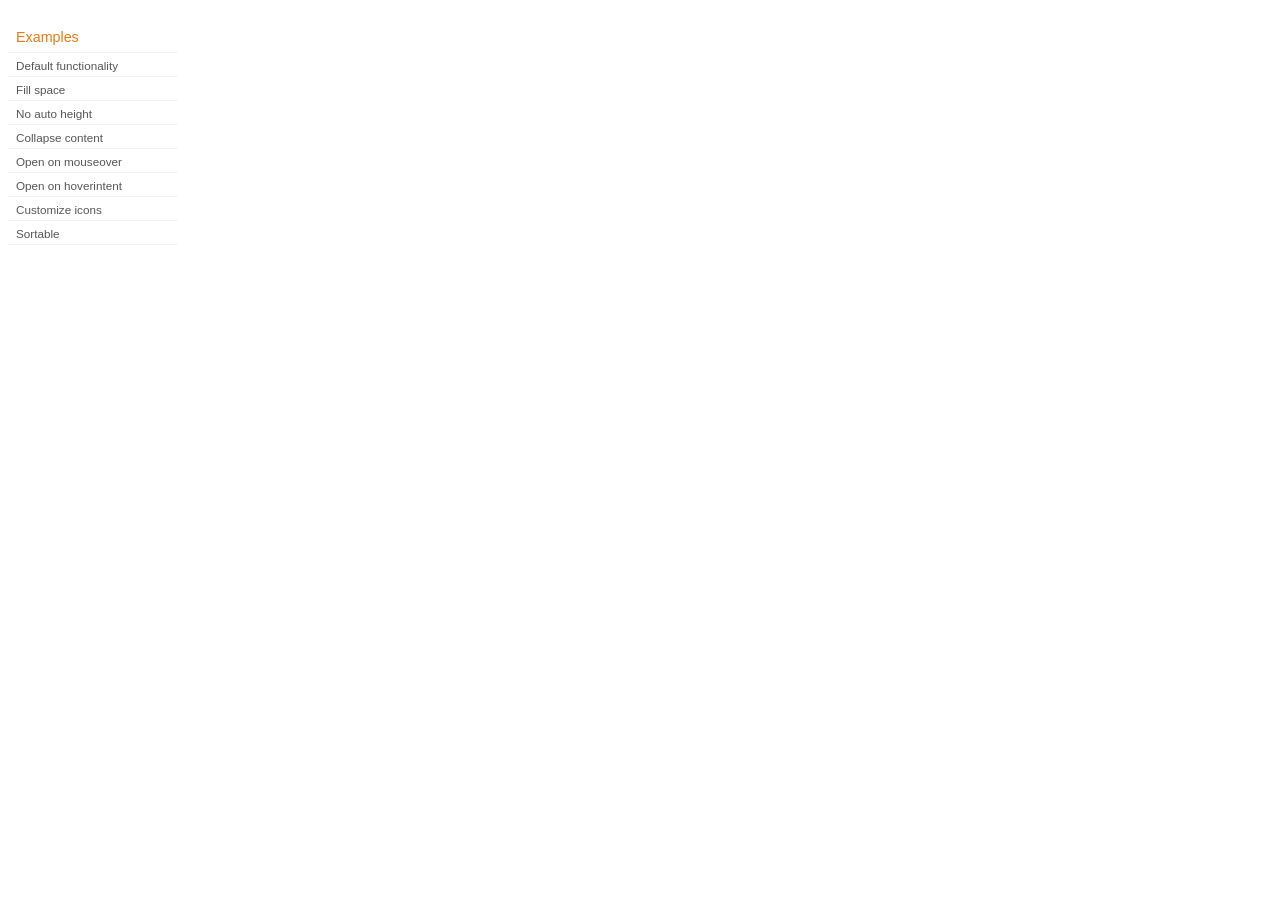
<file: jquery-ui-1.8.18.custom/development-bundle/demos/accordion/index.html>
<!DOCTYPE html>
<html lang="en">
<head>
	<meta charset="utf-8">
	<title>jQuery UI Accordion Demos</title>
	<link rel="stylesheet" href="../demos.css">
</head>
<body>

<div class="demos-nav">
	<h4>Examples</h4>
	<ul>
		<li class="demo-config-on"><a href="default.html">Default functionality</a></li>
		<li><a href="fillspace.html">Fill space</a></li>
		<li><a href="no-auto-height.html">No auto height</a></li>
		<li><a href="collapsible.html">Collapse content</a></li>
		<li><a href="mouseover.html">Open on mouseover</a></li>
		<li><a href="hoverintent.html">Open on hoverintent</a></li>
		<li><a href="custom-icons.html">Customize icons</a></li>
		<li><a href="sortable.html">Sortable</a></li>
	</ul>
</div>

</body>
</html>
</file>
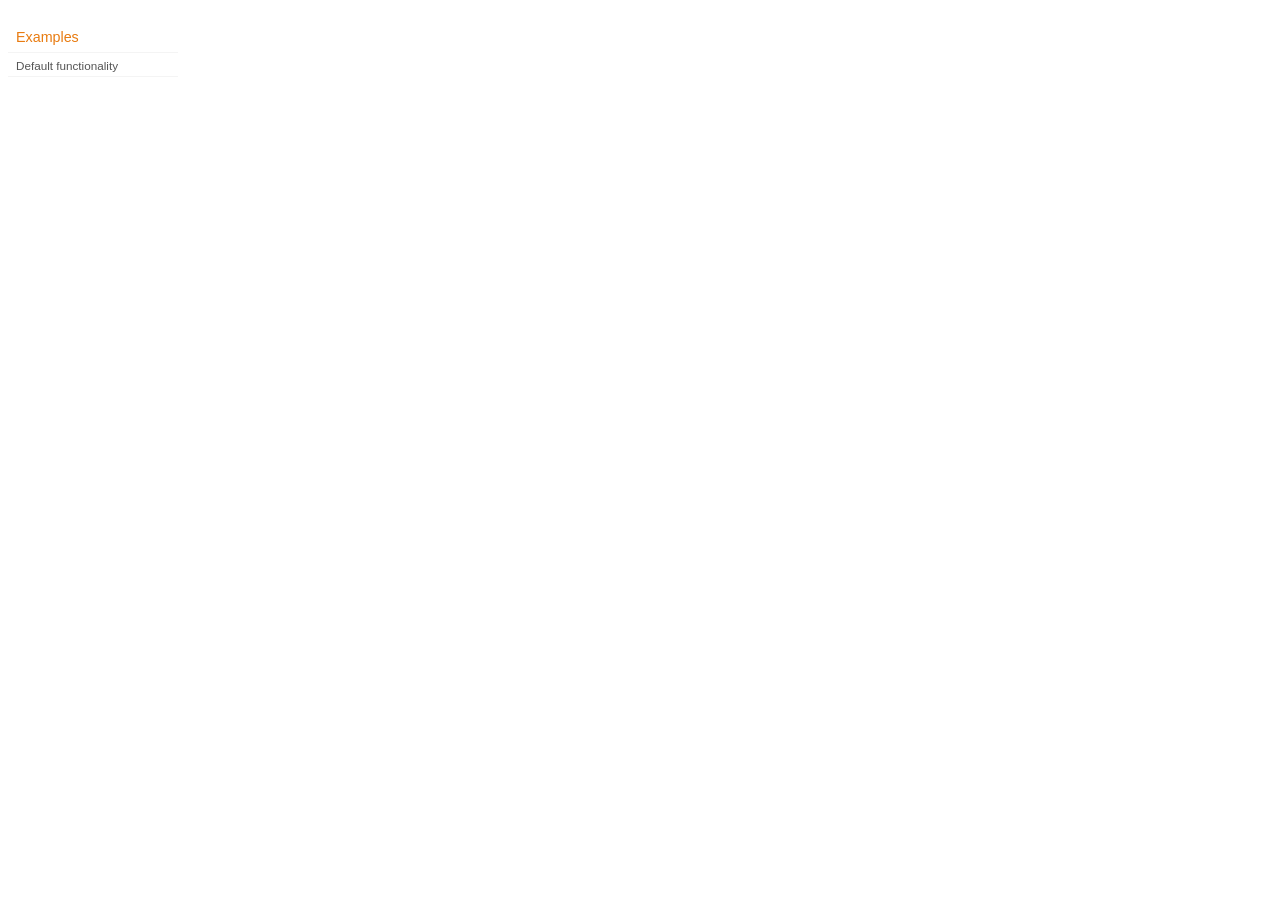
<file: jquery-ui-1.8.18.custom/development-bundle/demos/addClass/index.html>
<!DOCTYPE html>
<html lang="en">
<head>
	<meta charset="utf-8">
	<title>jQuery UI Effects Demos</title>
	<link rel="stylesheet" href="../demos.css">
</head>
<body>

<div class="demos-nav">
	<h4>Examples</h4>
	<ul>
		<li class="demo-config-on"><a href="default.html">Default functionality</a></li>
	</ul>
</div>

</body>
</html>
</file>
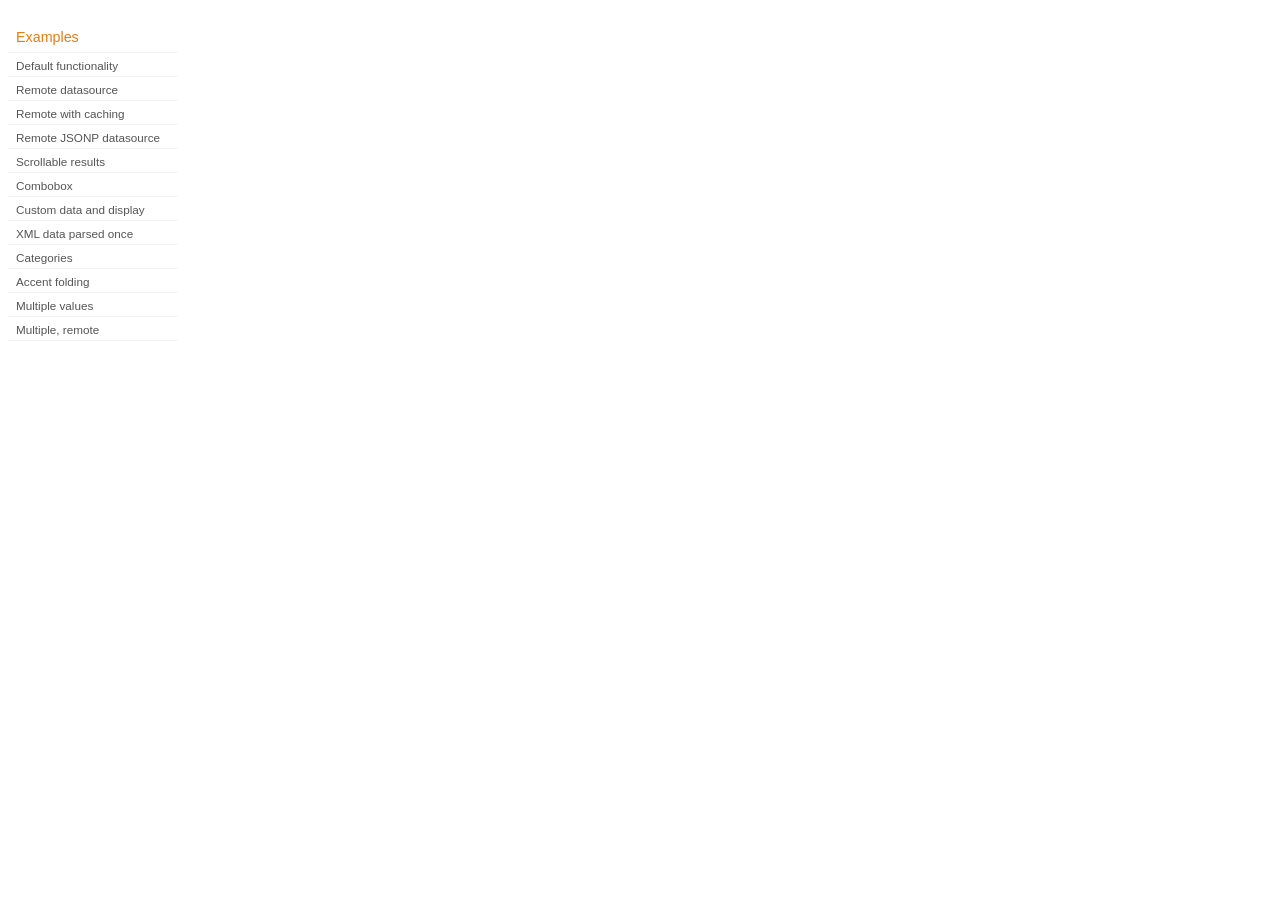
<file: jquery-ui-1.8.18.custom/development-bundle/demos/autocomplete/index.html>
<!DOCTYPE html>
<html lang="en">
<head>
	<meta charset="utf-8">
	<title>jQuery UI Autocomplete Demos</title>
	<link rel="stylesheet" href="../demos.css">
</head>
<body>
	<div class="demos-nav">
		<h4>Examples</h4>
		<ul>
			<li class="demo-config-on"><a href="default.html">Default functionality</a></li>
			<li><a href="remote.html">Remote datasource</a></li>
			<li><a href="remote-with-cache.html">Remote with caching</a></li>
			<li><a href="remote-jsonp.html">Remote JSONP datasource</a></li>
			<li><a href="maxheight.html">Scrollable results</a></li>
			<li><a href="combobox.html">Combobox</a></li>
			<li><a href="custom-data.html">Custom data and display</a></li>
			<li><a href="xml.html">XML data parsed once</a></li>
			<li><a href="categories.html">Categories</a></li>
			<li><a href="folding.html">Accent folding</a></li>
			<li><a href="multiple.html">Multiple values</a></li>
			<li><a href="multiple-remote.html">Multiple, remote</a></li>
		</ul>
	</div>
</body>
</html>
</file>
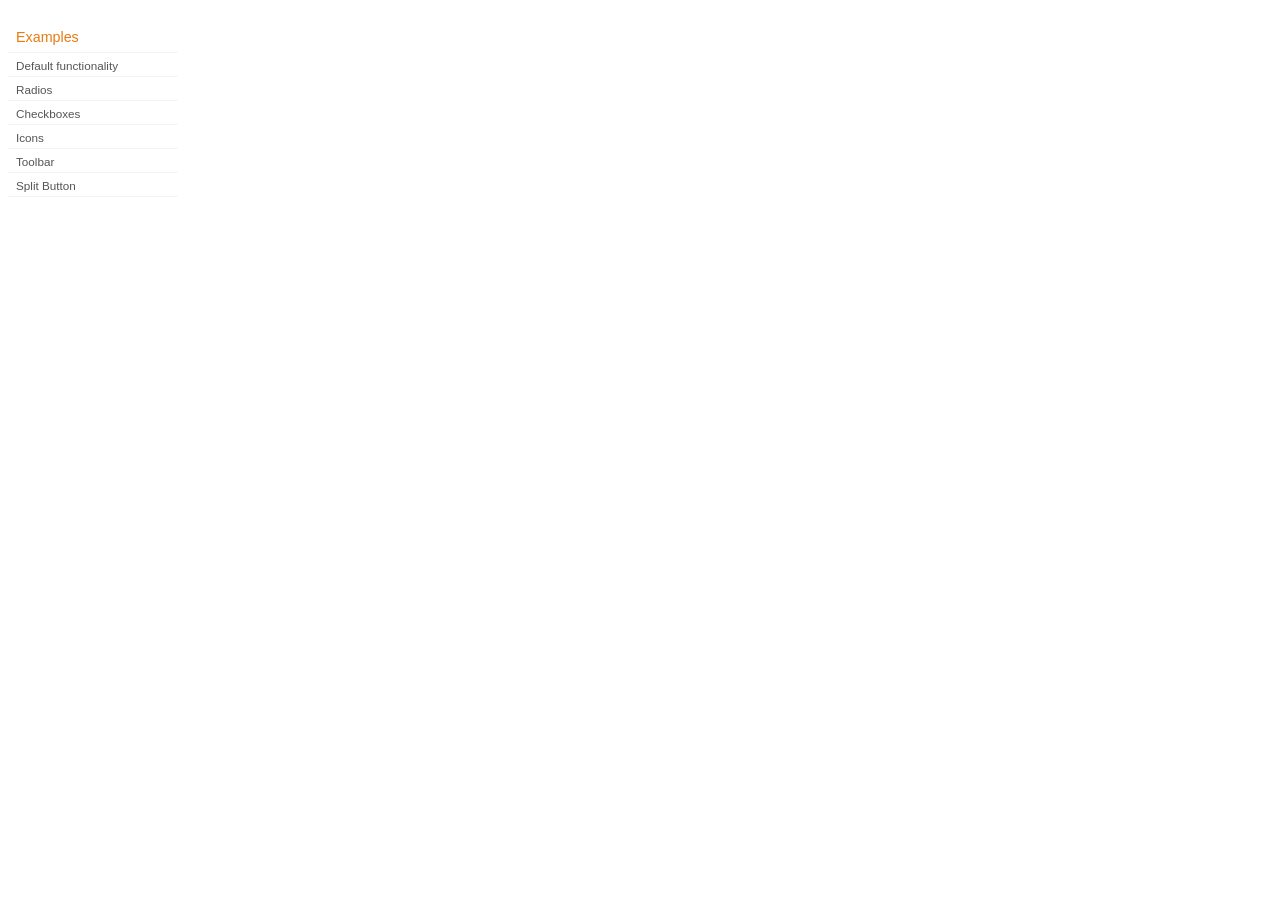
<file: jquery-ui-1.8.18.custom/development-bundle/demos/button/index.html>
<!DOCTYPE html>
<html lang="en">
<head>
	<meta charset="utf-8">
	<title>jQuery UI Button Demos</title>
	<link rel="stylesheet" href="../demos.css">
</head>
<body>

<div class="demos-nav">
	<h4>Examples</h4>
	<ul>
		<li class="demo-config-on"><a href="default.html">Default functionality</a></li>
		<li><a href="radio.html">Radios</a></li>
		<li><a href="checkbox.html">Checkboxes</a></li>
		<li><a href="icons.html">Icons</a></li>
		<li><a href="toolbar.html">Toolbar</a></li>
		<li><a href="splitbutton.html">Split Button</a></li>
	</ul>
</div>

</body>
</html>
</file>
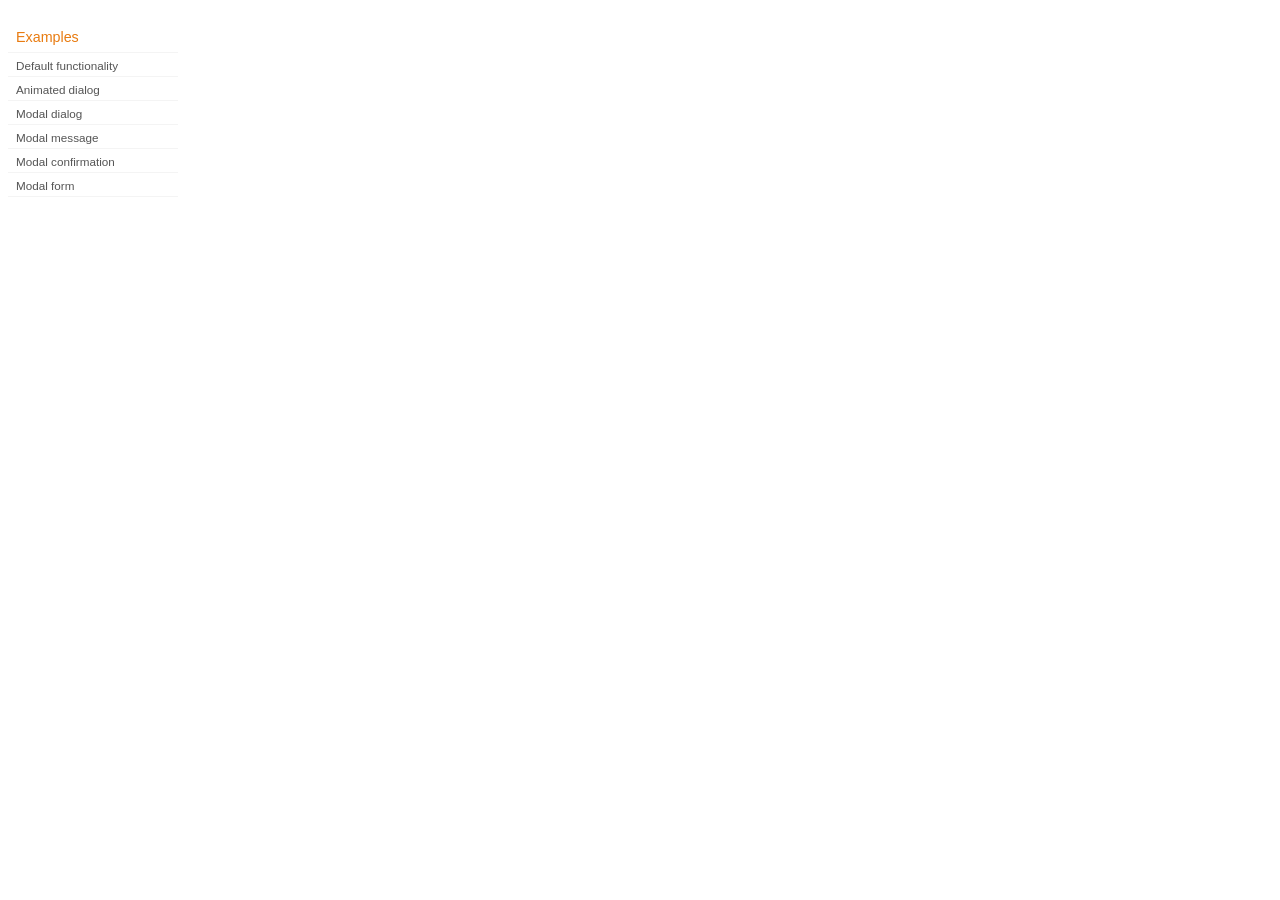
<file: jquery-ui-1.8.18.custom/development-bundle/demos/dialog/index.html>
<!DOCTYPE html>
<html lang="en">
<head>
	<meta charset="utf-8">
	<title>jQuery UI Dialog Demos</title>
	<link rel="stylesheet" href="../demos.css">
</head>
<body>

<div class="demos-nav">
	<h4>Examples</h4>
	<ul>
		<li class="demo-config-on"><a href="default.html">Default functionality</a></li>
		<li><a href="animated.html">Animated dialog</a></li>
		<li><a href="modal.html">Modal dialog</a></li>
		<li><a href="modal-message.html">Modal message</a></li>
		<li><a href="modal-confirmation.html">Modal confirmation</a></li>
		<li><a href="modal-form.html">Modal form</a></li>
	</ul>
</div>

</body>
</html>
</file>
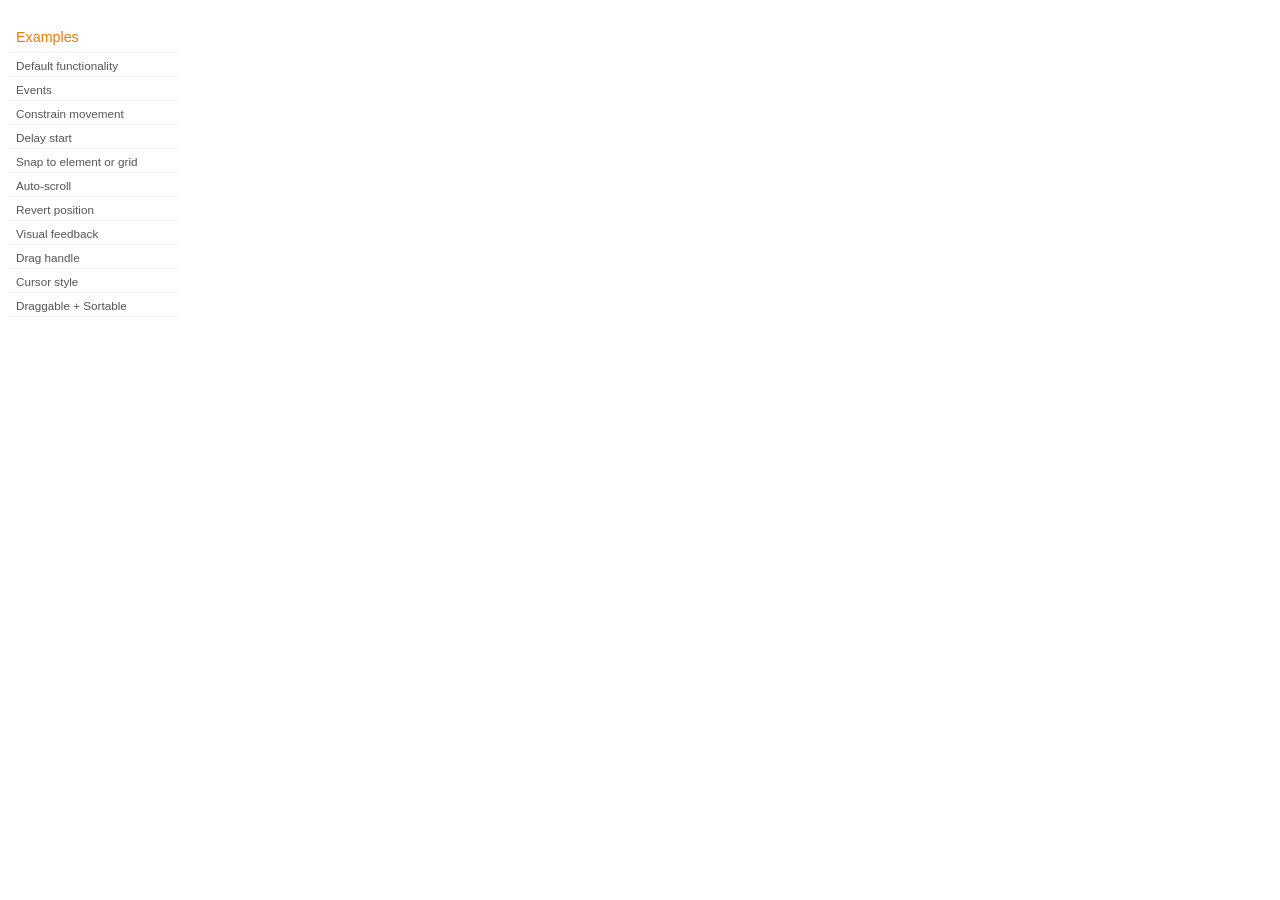
<file: jquery-ui-1.8.18.custom/development-bundle/demos/draggable/index.html>
<!DOCTYPE html>
<html lang="en">
<head>
	<meta charset="utf-8">
	<title>jQuery UI Draggable Demos</title>
	<link rel="stylesheet" href="../demos.css">
</head>
<body>

<div class="demos-nav">
	<h4>Examples</h4>
	<ul>
		<li class="demo-config-on"><a href="default.html">Default functionality</a></li>
		<li><a href="events.html">Events</a></li>
		<li><a href="constrain-movement.html">Constrain movement</a></li>
		<li><a href="delay-start.html">Delay start</a></li>
		<li><a href="snap-to.html">Snap to element or&#160;grid</a></li>
		<li><a href="scroll.html">Auto-scroll</a></li>
		<li><a href="revert.html">Revert position</a></li>
		<li><a href="visual-feedback.html">Visual feedback</a></li>
		<li><a href="handle.html">Drag handle</a></li>
		<li><a href="cursor-style.html">Cursor style</a></li>
		<li><a href="sortable.html">Draggable + Sortable</a></li>
	</ul>
</div>

</body>
</html>
</file>
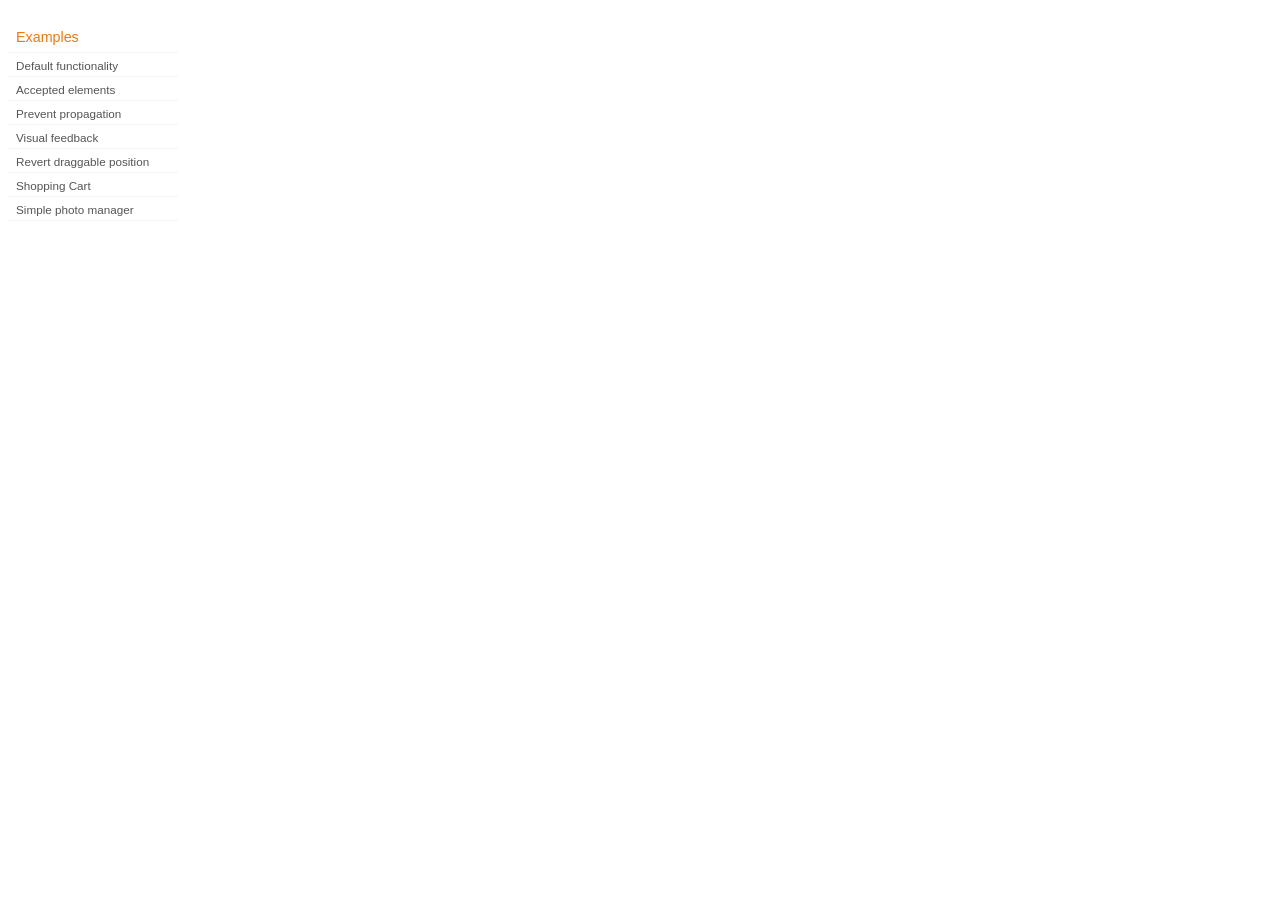
<file: jquery-ui-1.8.18.custom/development-bundle/demos/droppable/index.html>
<!DOCTYPE html>
<html lang="en">
<head>
	<meta charset="utf-8">
	<title>jQuery UI Droppable Demos</title>
	<link rel="stylesheet" href="../demos.css">
</head>
<body>

<div class="demos-nav">
	<h4>Examples</h4>
	<ul>
		<li class="demo-config-on"><a href="default.html">Default functionality</a></li>
		<li><a href="accepted-elements.html">Accepted elements</a></li>
		<li><a href="propagation.html">Prevent propagation</a></li>
		<li><a href="visual-feedback.html">Visual feedback</a></li>
		<li><a href="revert.html">Revert draggable position</a></li>
		<li><a href="shopping-cart.html">Shopping Cart</a></li>
		<li><a href="photo-manager.html">Simple photo manager</a></li>
	</ul>
</div>

</body>
</html>
</file>
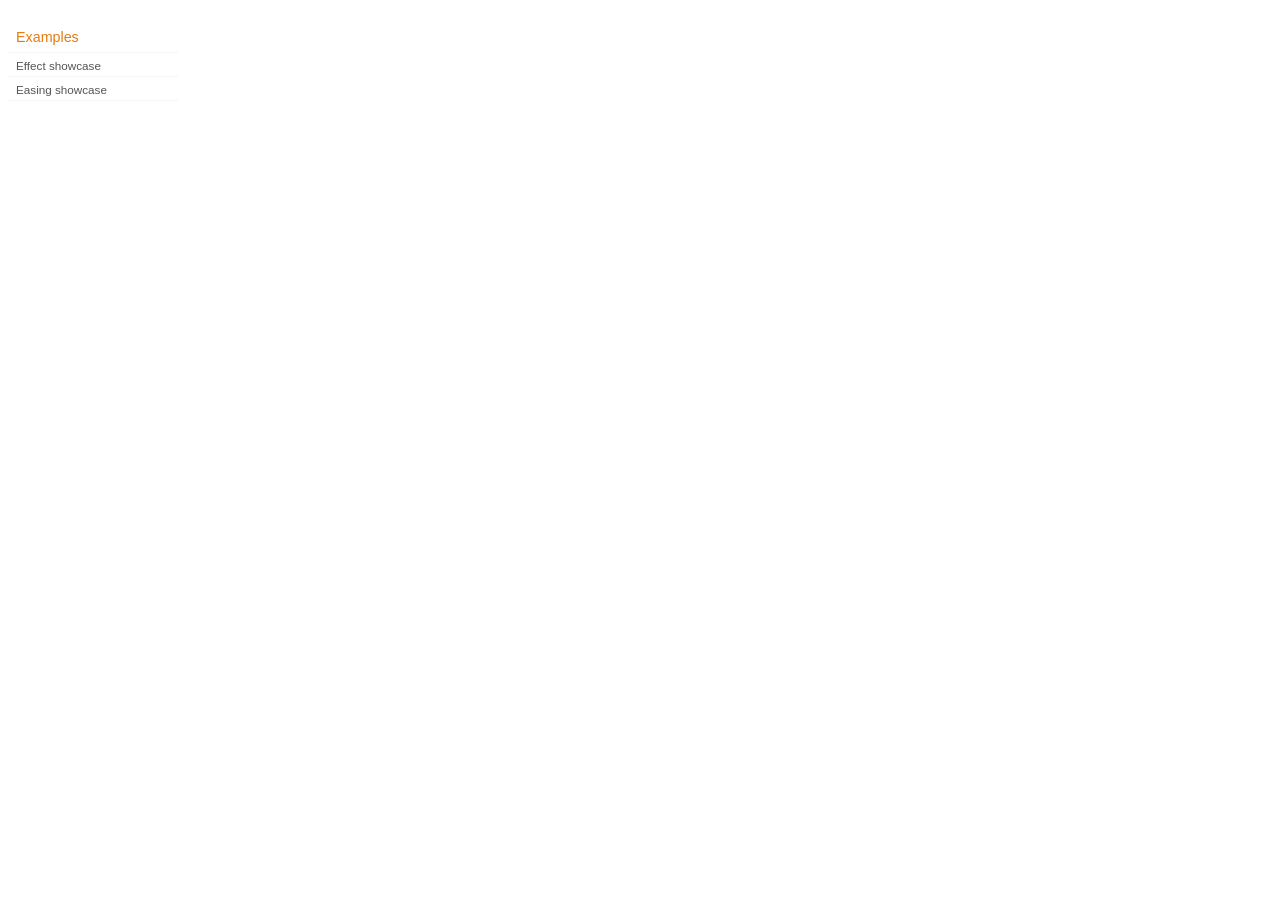
<file: jquery-ui-1.8.18.custom/development-bundle/demos/effect/index.html>
<!DOCTYPE html>
<html lang="en">
<head>
	<meta charset="utf-8">
	<title>jQuery UI Effects Demos</title>
	<link rel="stylesheet" href="../demos.css">
</head>
<body>

<div class="demos-nav">
	<h4>Examples</h4>
	<ul>
		<li class="demo-config-on"><a href="default.html">Effect showcase</a></li>
		<li><a href="easing.html">Easing showcase</a></li>
	</ul>
</div>

</body>
</html>
</file>
<file: jquery-ui-1.8.18.custom/development-bundle/demos/demos.css>
body {
	font-size: 62.5%;
}

table {
	font-size: 1em;
}

/* Site
   -------------------------------- */

body {
	font-family: "Trebuchet MS", "Helvetica", "Arial",  "Verdana", "sans-serif";
}

/* Layout
   -------------------------------- */

.layout-grid {
	width: 960px;
}

.layout-grid td {
	vertical-align: top;
}

.layout-grid td.left-nav {
	width: 140px;
}

.layout-grid td.normal {
	border-left: 1px solid #eee;
	padding: 20px 24px;
	font-family: "Trebuchet MS", "Helvetica", "Arial",  "Verdana", "sans-serif";
}

.layout-grid td.demos {
	background: url('/images/demos_bg.jpg') no-repeat;
	height: 337px;
	overflow: hidden;
}

/* Normal
   -------------------------------- */

.normal h3,
.normal h4 {
	margin: 0;
	font-weight: normal;
}

.normal h3 {
	padding: 0 0 9px;
	font-size: 1.8em;
}

.normal h4 {
	padding-bottom: 21px;
	border-bottom: 1px dashed #999;
	font-size: 1.2em;
	font-weight: bold;
}

.normal p {
	font-size: 1.2em;
}

/* Demos */

.demos-nav, .demos-nav dt, .demos-nav dd, .demos-nav ul, .demos-nav li {
	margin: 0;
	padding: 0
}

.demos-nav {
	float: left;
	width: 170px;
	font-size: 1.3em;
}

.demos-nav dt,
.demos-nav h4 {
	margin: 0;
	padding: 0;
	font: normal 1.1em "Trebuchet MS", "Helvetica", "Arial",  "Verdana", "sans-serif";
	color: #e87b10;
}

.demos-nav dt,
.demos-nav h4 {
	margin-top: 1.5em;
	margin-bottom: 0;
	padding-left: 8px;
	padding-bottom:5px;
	line-height: 1.2em;
	border-bottom: 1px solid #F4F4F4;
}

.demos-nav dd a,
.demos-nav li a {
	border-bottom: 1px solid #F4F4F4;
	display:block;
	padding: 4px 3px 4px 8px;
	font-size: 90%;
	text-decoration: none;
	color: #555 ;
	margin:2px 0;
	height:13px;
}

.demos-nav dd a:hover,
.demos-nav dd a:focus,
.demos-nav dd a:hover,
.demos-nav dd a:focus {
	background: #f3f3f3;
	color:#000;
	-moz-border-radius: 5px; -webkit-border-radius: 5px;
}
 .demos-nav dd a.selected {
	background: #555;
	color:#ffffff;
	-moz-border-radius: 5px; -webkit-border-radius: 5px;
}


/* new styles for demo pages, added by Filament 12.29.08
eventually we should convert the font sizes to ems -- using px for now to minimize style conflicts
*/

.normal h3.demo-header { font-size:32px; padding:0 0 5px; border-bottom:1px solid #eee; text-transform: capitalize; }
.normal h4.demo-subheader { font-size:10px; text-transform: uppercase; color:#999; padding:8px 0 3px; border:0; margin:0; }
.normal a:link,
.normal a:visited { color:#1b75bb; text-decoration:none; }
.normal a:hover,
.normal a:active { color:#0b559b; }

#demo-config { padding:20px 0 0; }

#demo-frame { float:left; width:540px; height:380px; border:1px solid #ddd; overflow: auto; position: relative; }
#demo-frame h3, #demo-frame h4 { padding: 0; font-weight: bold; font-size: 1em; }

#demo-config-menu { float:right; width:180px;  }
#demo-config-menu h4 { font-size:13px; color:#666; font-weight:normal; border:0; padding-left:18px; }

#demo-config-menu ul { list-style: none; padding: 0; margin: 0; }

#demo-config-menu li { font-size:12px; padding:0 0 0 10px; margin:3px 0; zoom: 1; }

#demo-config-menu li a:link,
#demo-config-menu li a:visited { display:block; padding:1px 8px 4px; border-bottom:1px dotted #b3b3b3; }
* html #demo-config-menu li a:link,
* html #demo-config-menu li a:visited { padding:1px 8px 2px; }
#demo-config-menu li a:hover,
#demo-config-menu li a:active { background-color:#f6f6f6; }

#demo-config-menu li.demo-config-on { background: url(images/demo-config-on-tile.gif) repeat-x left center; }

#demo-config-menu li.demo-config-on a:link,
#demo-config-menu li.demo-config-on a:visited,
#demo-config-menu li.demo-config-on a:hover,
#demo-config-menu li.demo-config-on a:active { background: url(images/demo-config-on.gif) no-repeat left; padding-left:18px; color:#fff; border:0; margin-left:-10px; margin-top: 0px; margin-bottom: 0px; }

#demo-source, #demo-notes {
	clear: both;
	padding: 20px 0 0;
	font-size: 1.3em;
}

#demo-notes { width:520px; color:#333; font-size: 1em; }
#demo-notes p code, .demo-description p code { padding: 0; font-weight: bold; }
#demo-source pre, #demo-source code { padding: 0; }
code, pre { padding:8px 0 8px 20px ; font-size: 1.2em; line-height:130%;  }

#demo-source a:link,
#demo-source a:visited,
#demo-source a:hover,
#demo-source a:active { font-size:12px; padding-left:13px; background-position: left center; background-repeat: no-repeat; }

#demo-source a.source-open:link,
#demo-source a.source-open:visited,
#demo-source a.source-open:hover,
#demo-source a.source-open:active { background-image: url(images/demo-spindown-open.gif); }

#demo-source a.source-closed:link,
#demo-source a.source-closed:visited,
#demo-source a.source-closed:hover,
#demo-source a.source-closed:active { background-image: url(images/demo-spindown-closed.gif); }

div.demo {
	padding:12px;
	font-family: "Trebuchet MS", "Arial", "Helvetica", "Verdana", "sans-serif";
}

div.demo h3.docs { clear:left; font-size:12px; font-weight:normal; padding:0 0 1em; margin:0; }

div.demo-description {
	clear:both;
	padding:12px;
	font-family: "Trebuchet MS", "Arial", "Helvetica", "Verdana", "sans-serif";
	font-size: 1.3em;
	line-height: 1.4em;
}

.ui-draggable, .ui-droppable {
	background-position: top left;
}

.left-nav .demos-nav {
	padding-right: 10px;
}

#demo-link { font-size:11px;  padding-top: 6px; clear: both; overflow: hidden; }
#demo-link a span.ui-icon { float:left; margin-right:3px; }

/* Component containers
----------------------------------*/
#widget-docs .ui-widget { font-family: Trebuchet MS,Verdana,Arial,sans-serif; font-size: 1em; }
#widget-docs .ui-widget input, #widget-docs .ui-widget select, #widget-docs .ui-widget textarea, #widget-docs .ui-widget button { font-family: Trebuchet MS,Verdana,Arial,sans-serif; font-size: 1em; }
#widget-docs .ui-widget-header { border: 1px solid #ffffff; background: #464646 url(images/464646_40x100_textures_01_flat_100.png) 50% 50% repeat-x; color: #ffffff; font-weight: bold; }
#widget-docs .ui-widget-header a { color: #ffffff; }
#widget-docs .ui-widget-content { border: 1px solid #ffffff; background: #ffffff url(images/ffffff_40x100_textures_01_flat_75.png) 50% 50% repeat-x; color: #222222; }
#widget-docs .ui-widget-content a { color: #222222; }

/* Interaction states
----------------------------------*/
#widget-docs .ui-state-default, #widget-docs .ui-widget-content #widget-docs .ui-state-default { border: 1px solid #666666; background: #555555 url(images/555555_40x100_textures_03_highlight_soft_75.png) 50% 50% repeat-x; font-weight: normal; color: #ffffff; outline: none; }
#widget-docs .ui-state-default a { color: #ffffff; text-decoration: none; outline: none; }
#widget-docs .ui-state-hover, #widget-docs .ui-widget-content #widget-docs .ui-state-hover, #widget-docs .ui-state-focus, #widget-docs .ui-widget-content #widget-docs .ui-state-focus { border: 1px solid #666666; background: #444444 url(images/444444_40x100_textures_03_highlight_soft_60.png) 50% 50% repeat-x; font-weight: normal; color: #ffffff; outline: none; }
#widget-docs .ui-state-hover a { color: #ffffff; text-decoration: none; outline: none; }
#widget-docs .ui-state-active, #widget-docs .ui-widget-content #widget-docs .ui-state-active { border: 1px solid #666666; background: #ffffff url(images/ffffff_40x100_textures_01_flat_65.png) 50% 50% repeat-x; font-weight: normal; color: #F6921E; outline: none; }
#widget-docs .ui-state-active a { color: #F6921E; outline: none; text-decoration: none; }

/* Interaction Cues
----------------------------------*/
#widget-docs .ui-state-highlight, #widget-docs .ui-widget-content #widget-docs .ui-state-highlight {border: 1px solid #fcefa1; background: #fbf9ee url(images/fbf9ee_40x100_textures_02_glass_55.png) 50% 50% repeat-x; color: #363636; }
#widget-docs .ui-state-error, #widget-docs .ui-widget-content #widget-docs .ui-state-error {border: 1px solid #cd0a0a; background: #fef1ec url(images/fef1ec_40x100_textures_05_inset_soft_95.png) 50% bottom repeat-x; color: #cd0a0a; }
#widget-docs .ui-state-error-text, #widget-docs .ui-widget-content #widget-docs .ui-state-error-text { color: #cd0a0a; }
#widget-docs .ui-state-disabled, #widget-docs .ui-widget-content #widget-docs .ui-state-disabled { opacity: .35; filter:Alpha(Opacity=35); background-image: none; }
#widget-docs .ui-priority-primary, #widget-docs .ui-widget-content #widget-docs .ui-priority-primary { font-weight: bold; }
#widget-docs .ui-priority-secondary, #widget-docs .ui-widget-content #widget-docs .ui-priority-secondary { opacity: .7; filter:Alpha(Opacity=70); font-weight: normal; }

/* Icons
----------------------------------*/

/* states and images */
#demo-frame-wrapper .ui-icon, #widget-docs .ui-icon { width: 16px; height: 16px; background-image: url(images/222222_256x240_icons_icons.png); }
#widget-docs .ui-widget-content .ui-icon {background-image: url(images/222222_256x240_icons_icons.png); }
#widget-docs .ui-widget-header .ui-icon {background-image: url(images/222222_256x240_icons_icons.png); }
#widget-docs .ui-state-default .ui-icon { background-image: url(images/888888_256x240_icons_icons.png); }
#widget-docs .ui-state-hover .ui-icon, #widget-docs .ui-state-focus .ui-icon {background-image: url(images/454545_256x240_icons_icons.png); }
#widget-docs .ui-state-active .ui-icon {background-image: url(images/454545_256x240_icons_icons.png); }
#widget-docs .ui-state-highlight .ui-icon {background-image: url(images/2e83ff_256x240_icons_icons.png); }
#widget-docs .ui-state-error .ui-icon, #widget-docs .ui-state-error-text .ui-icon {background-image: url(images/cd0a0a_256x240_icons_icons.png); }


/* Misc visuals
----------------------------------*/

/* Corner radius */
#widget-docs .ui-corner-tl { -moz-border-radius-topleft: 4px; -webkit-border-top-left-radius: 4px; }
#widget-docs .ui-corner-tr { -moz-border-radius-topright: 4px; -webkit-border-top-right-radius: 4px; }
#widget-docs .ui-corner-bl { -moz-border-radius-bottomleft: 4px; -webkit-border-bottom-left-radius: 4px; }
#widget-docs .ui-corner-br { -moz-border-radius-bottomright: 4px; -webkit-border-bottom-right-radius: 4px; }
#widget-docs .ui-corner-top { -moz-border-radius-topleft: 4px; -webkit-border-top-left-radius: 4px; -moz-border-radius-topright: 4px; -webkit-border-top-right-radius: 4px; }
#widget-docs .ui-corner-bottom { -moz-border-radius-bottomleft: 4px; -webkit-border-bottom-left-radius: 4px; -moz-border-radius-bottomright: 4px; -webkit-border-bottom-right-radius: 4px; }
#widget-docs .ui-corner-right {  -moz-border-radius-topright: 4px; -webkit-border-top-right-radius: 4px; -moz-border-radius-bottomright: 4px; -webkit-border-bottom-right-radius: 4px; }
#widget-docs .ui-corner-left { -moz-border-radius-topleft: 4px; -webkit-border-top-left-radius: 4px; -moz-border-radius-bottomleft: 4px; -webkit-border-bottom-left-radius: 4px; }
#widget-docs .ui-corner-all { -moz-border-radius: 4px; -webkit-border-radius: 4px; }

/* Overlays */
#widget-docs .ui-widget-overlay { background: #aaaaaa url(images/aaaaaa_40x100_textures_01_flat_0.png) 50% 50% repeat-x; opacity: .30;filter:Alpha(Opacity=30); }
#widget-docs .ui-widget-shadow { margin: -8px 0 0 -8px; padding: 8px; background: #aaaaaa url(images/aaaaaa_40x100_textures_01_flat_0.png) 50% 50% repeat-x; opacity: .30;filter:Alpha(Opacity=30); -moz-border-radius: 8px; -webkit-border-radius: 8px; }

/*
----------------------------------*/

#widget-docs { margin:20px 0 0; border: none; }

#widget-docs h2, #widget-docs h3, #widget-docs h4, #widget-docs p, #widget-docs ul, #widget-docs code { margin:0; padding:0; }
#widget-docs code { display:block; color:#444; font-size:.9em; margin:0 0 1em; }
#widget-docs code strong { color:#000; }
#widget-docs p { margin:0 3em 1.2em 0; }
#widget-docs p.intro { font-size:13px; color:#666; line-height:1.3; }
#widget-docs ul { list-style-type: none; }

#widget-docs h2 { font-size:16px; margin:1.2em 0 .5em; }
#widget-docs h3 { font-size:14px; color:#e6820E; margin:1.5em 0 .5em; }
.normal #widget-docs h4 { font-size:12px; color:#000; border:0; margin:0 0 .5em; }

#docs-overview-main { width:400px; }
#docs-overview-sidebar { float:right; width:200px; }
#docs-overview-sidebar a span { color:#666; }
#widget-docs #docs-overview-main p { margin-right:0; }
#widget-docs #docs-overview-sidebar h4 { padding-left:0; }

.docs-list-header { float:left; width:100%; margin:10px 0 0; border-bottom:1px solid #eee; }
#widget-docs .docs-list-header h2 { float:left; margin:0; }
#widget-docs .docs-list-header p { float:right; margin:5px 0; font-size:11px; }

.docs-list { float:left; width:100%; padding:0 0 10px; }
.docs-list .param-header { float:left; clear:left; width:100%; padding:8px 0; border-top:1px solid #eee; }
#widget-docs .param-header h3, #widget-docs .param-header p { margin:0; float:left; }
#widget-docs .param-header h3 { width:50%; }
#widget-docs .param-header h3 span { background: url(images/demo-spindown-closed.gif) no-repeat left; padding-left:13px; }
#widget-docs .param-open .param-header h3 span { background: url(images/demo-spindown-open.gif) no-repeat left; }
#widget-docs .param-header p { width:24%; }
#widget-docs .param-header p.param-type span { background: url(images/icon-docs-info.gif) no-repeat left; cursor:pointer; border-bottom:1px dashed #ccc; padding-left:15px; }

.param-details { padding-left:13px; }
.param-args { margin:0 0 1.5em; border-top:1px dotted #ccc;}
.param-args td { padding:3px 30px 3px 5px; border-bottom:1px dotted #ccc;  }


/* overrides for ui-tab styles */
#widget-docs ul.ui-tabs-nav { padding:0 0 0 8px; }
#widget-docs .ui-tabs-nav li { margin:5px 5px 0 0; }

#widget-docs .ui-tabs-nav li a:link,
#widget-docs .ui-tabs-nav li a:visited,
#widget-docs .ui-tabs-nav li a:hover,
#widget-docs .ui-tabs-nav li a:active { font-size:14px; padding:4px 1.2em 3px; color:#fff; }

#widget-docs .ui-tabs-nav li.ui-tabs-selected a:link,
#widget-docs .ui-tabs-nav li.ui-tabs-selected a:visited,
#widget-docs .ui-tabs-nav li.ui-tabs-selected a:hover,
#widget-docs .ui-tabs-nav li.ui-tabs-selected a:active { color:#e6820E; }

#widget-docs .ui-tabs-panel { padding:20px 9px; font-size:12px; line-height:1.4; color:#000; }

#widget-docs .ui-widget-content a:link,
#widget-docs .ui-widget-content a:visited { color:#1b75bb; text-decoration:none; }
#widget-docs .ui-widget-content a:hover,
#widget-docs .ui-widget-content a:active { color:#0b559b; }
</file>
